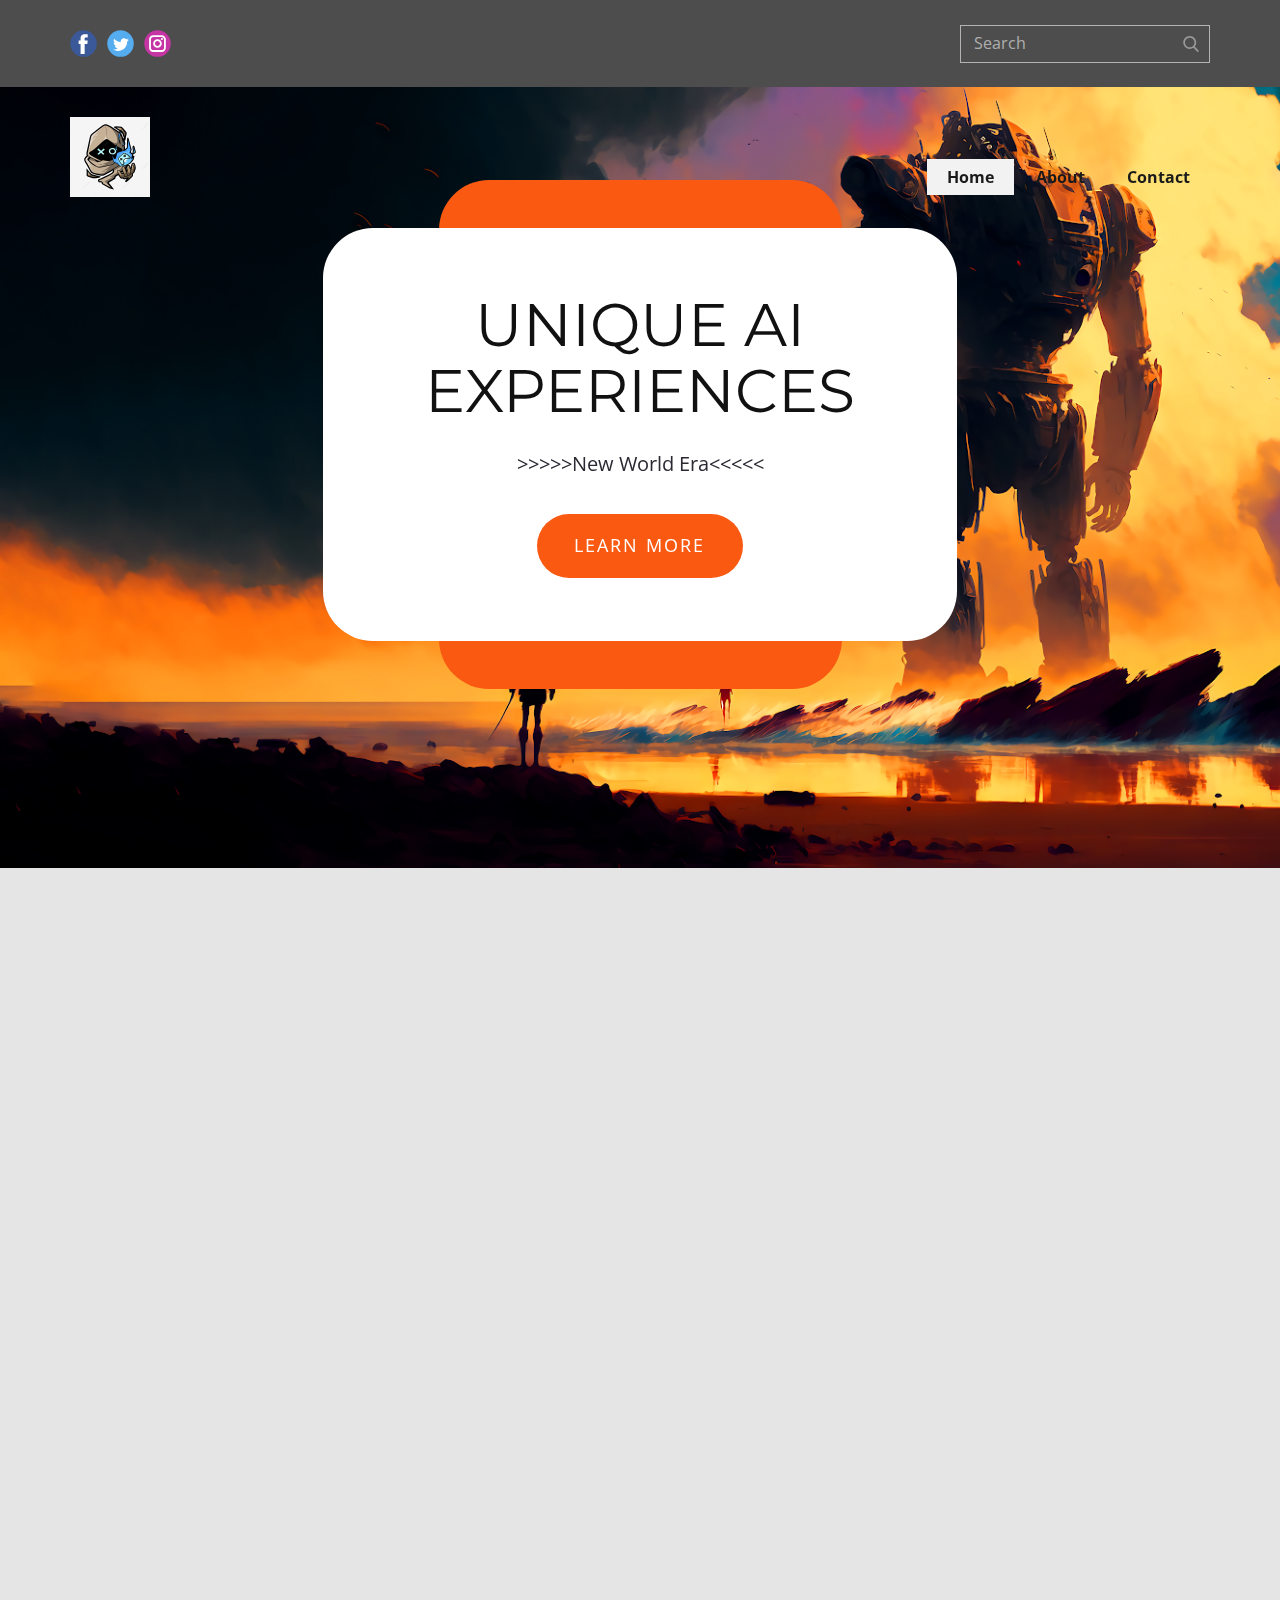
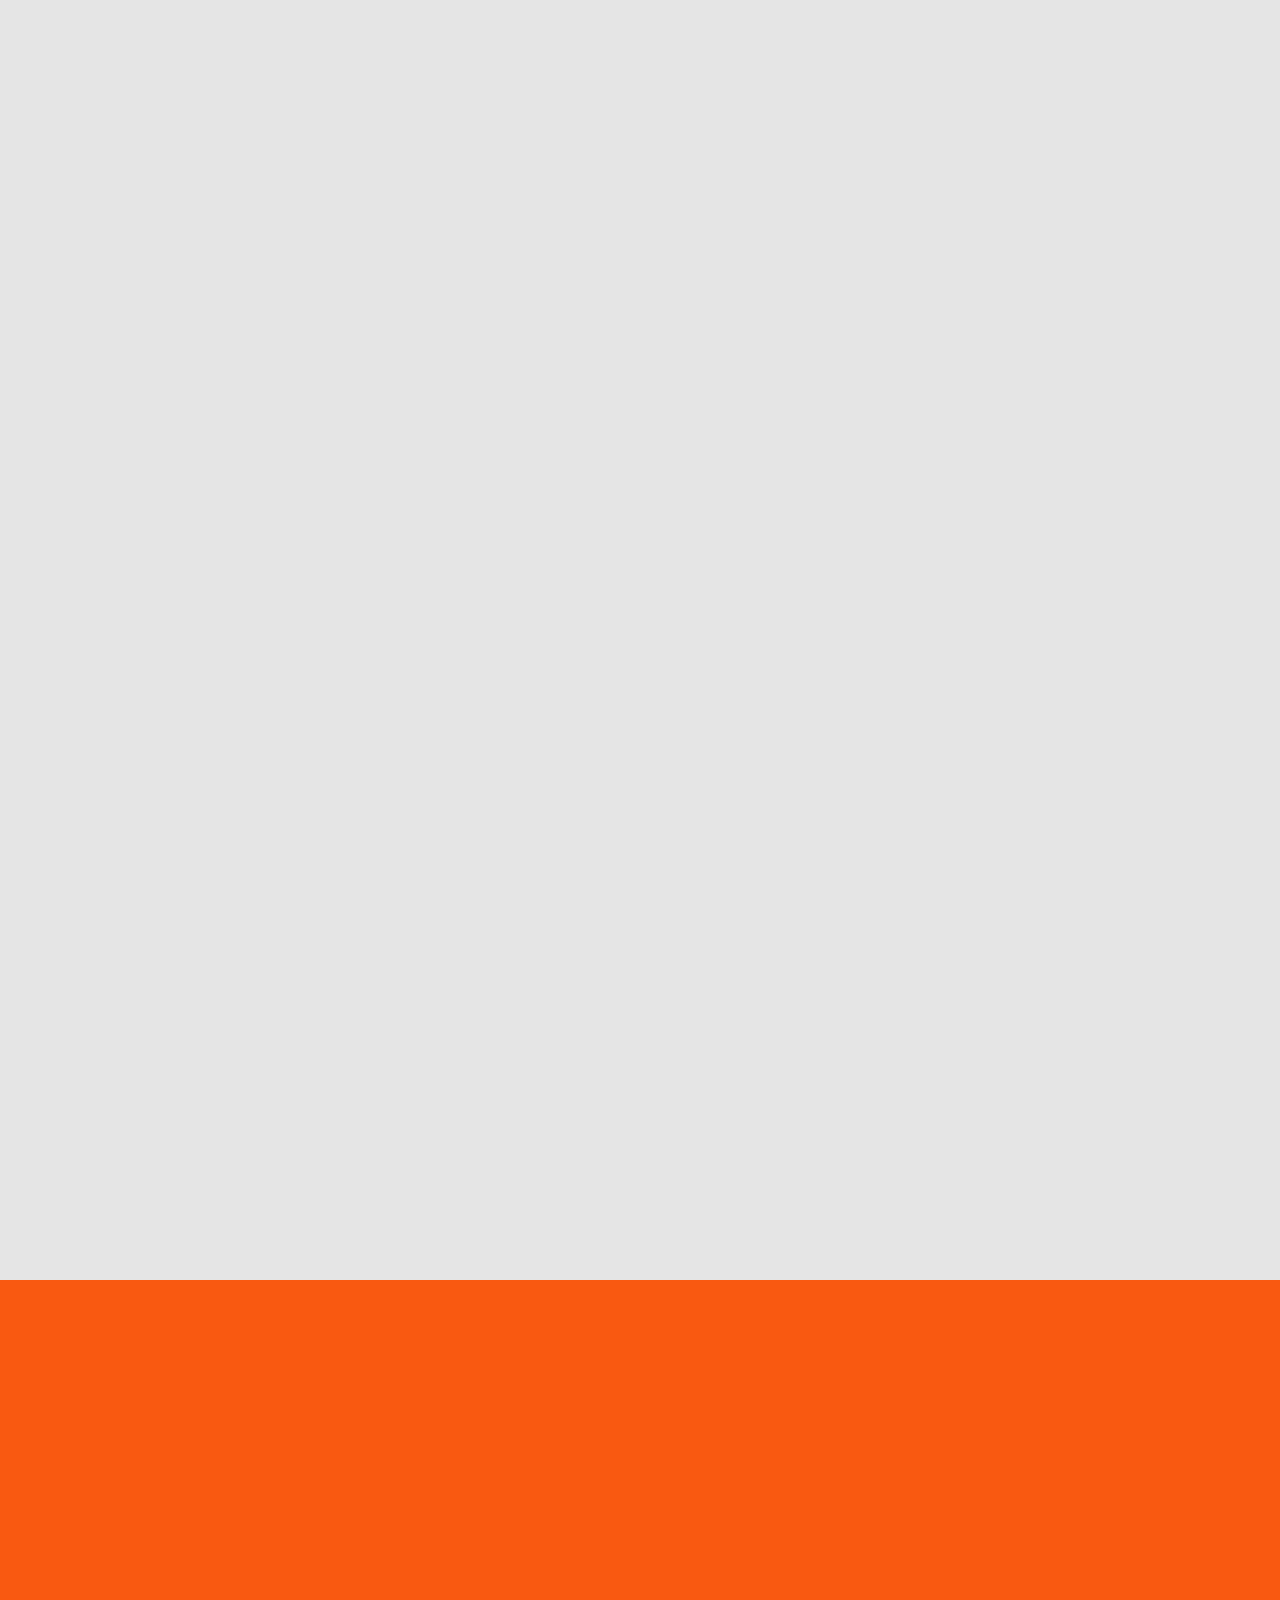
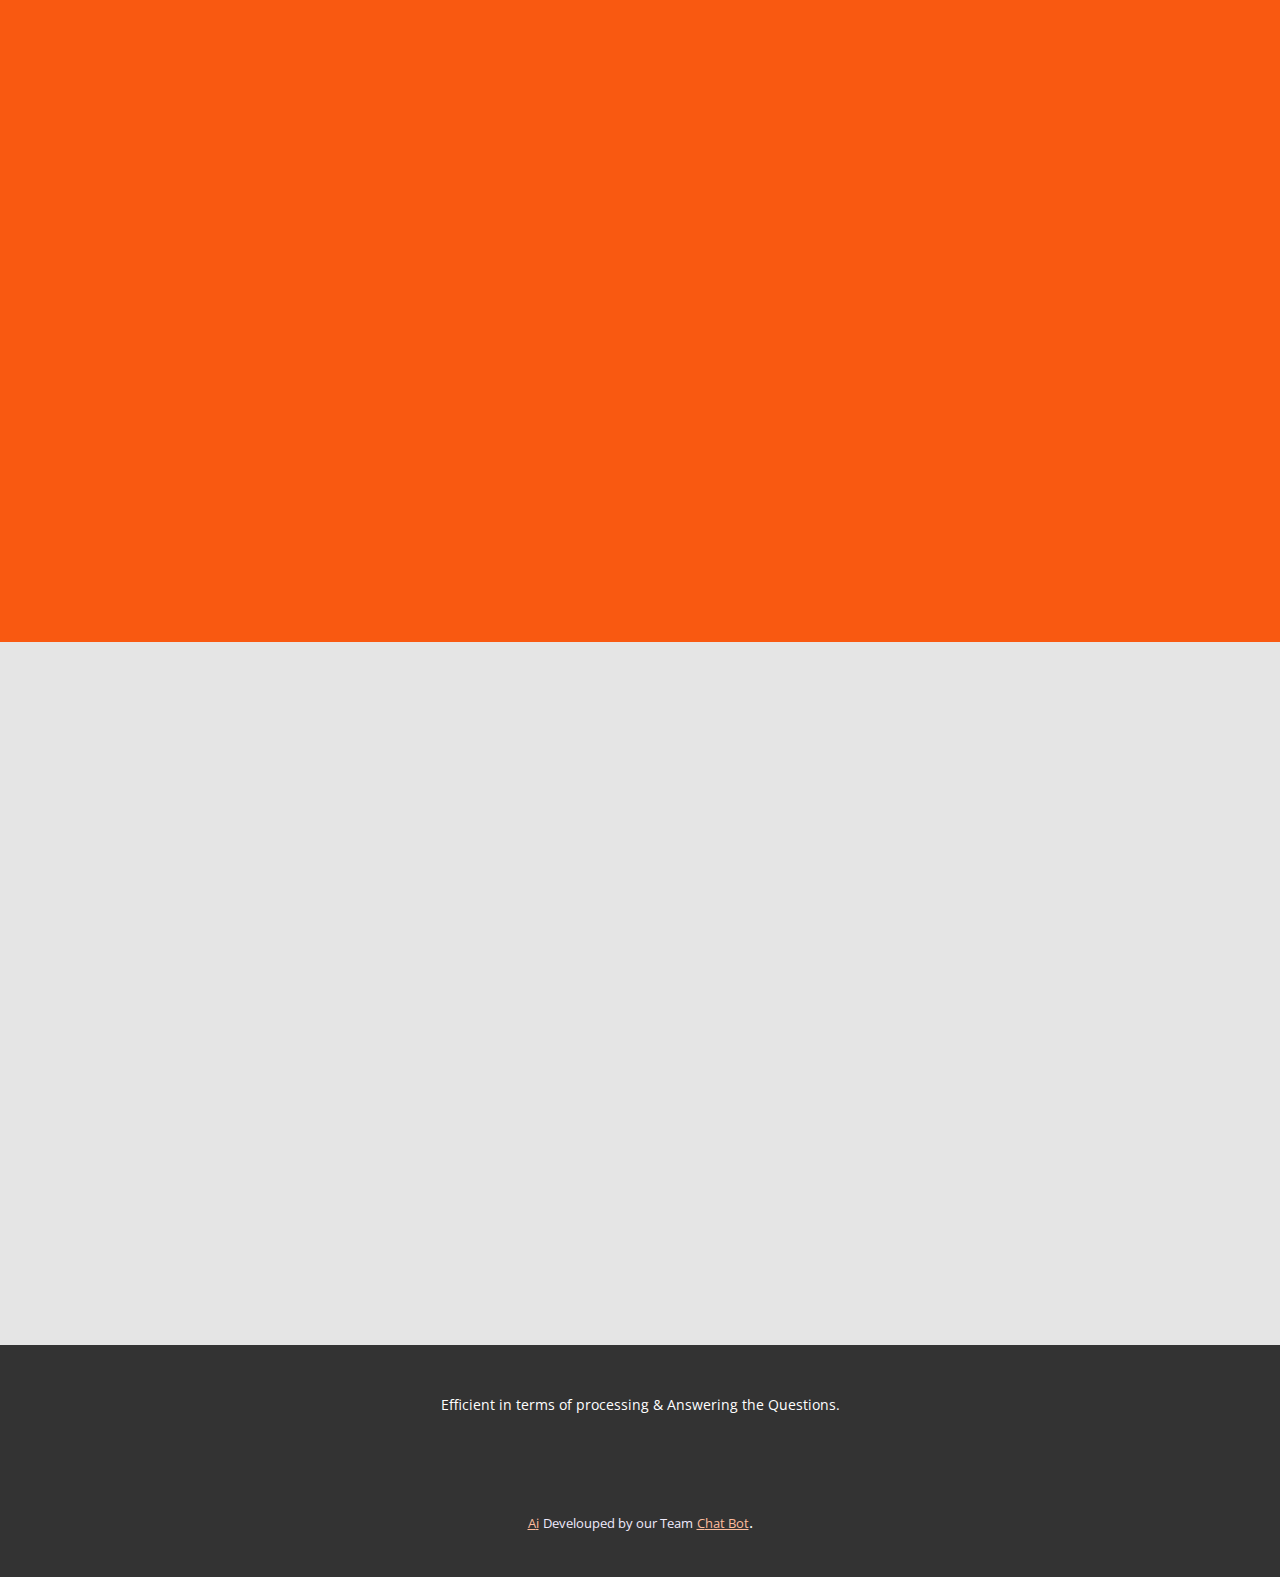
<file: index.html>
<!DOCTYPE html>
<html style="font-size: 16px;" lang="en"><head>
    <meta name="viewport" content="width=device-width, initial-scale=1.0">
    <meta charset="utf-8">
    <meta name="keywords" content="​Unique travel experiences, ​Provided Services, Unique travel experiences, Contact Us">
    <meta name="description" content="">
    <title>Home</title>
    <link rel="stylesheet" href="nicepage.css" media="screen">
<link rel="stylesheet" href="Home.css" media="screen">
    <script class="u-script" type="text/javascript" src="jquery.js" defer=""></script>
    <script class="u-script" type="text/javascript" src="nicepage.js" defer=""></script>
    <meta name="generator" content="Nicepage 5.15.1, nicepage.com">
    <meta name="referrer" content="origin">
    <link id="u-theme-google-font" rel="stylesheet" href="https://fonts.googleapis.com/css?family=Montserrat:100,100i,200,200i,300,300i,400,400i,500,500i,600,600i,700,700i,800,800i,900,900i|Open+Sans:300,300i,400,400i,500,500i,600,600i,700,700i,800,800i">
    
    
    
    
    
    
    <script type="application/ld+json">{
		"@context": "http://schema.org",
		"@type": "Organization",
		"name": "",
		"logo": "images/default-logo.png",
		"sameAs": [
				"https://facebook.com/name",
				"https://twitter.com/name",
				"https://www.instagram.com/name"
		]
}</script>
    <meta name="theme-color" content="#6c3aec">
    <meta name="twitter:site" content="@">
    <meta name="twitter:card" content="summary_large_image">
    <meta name="twitter:title" content="Home">
    <meta name="twitter:description" content="">
    <meta property="og:title" content="Home">
    <meta property="og:type" content="website">
  <meta data-intl-tel-input-cdn-path="intlTelInput/"></head>
  <body class="u-body u-overlap u-xl-mode" data-lang="en"><header class="u-align-left u-clearfix u-header u-section-row-container" id="sec-aa56" data-animation-name="" data-animation-duration="0" data-animation-delay="0" data-animation-direction=""><div class="u-section-rows">
        <div class="u-grey-70 u-section-row u-section-row-1" id="sec-46aa">
          <div class="u-clearfix u-sheet u-sheet-1">
            <div class="u-social-icons u-spacing-10 u-social-icons-1">
              <a class="u-social-url" title="facebook" target="_blank" href="https://facebook.com/name"><span class="u-icon u-social-facebook u-social-icon u-icon-1"><svg class="u-svg-link" preserveAspectRatio="xMidYMin slice" viewBox="0 0 112 112" style=""><use xmlns:xlink="http://www.w3.org/1999/xlink" xlink:href="#svg-6927"></use></svg><svg class="u-svg-content" viewBox="0 0 112 112" x="0" y="0" id="svg-6927"><circle fill="currentColor" cx="56.1" cy="56.1" r="55"></circle><path fill="#FFFFFF" d="M73.5,31.6h-9.1c-1.4,0-3.6,0.8-3.6,3.9v8.5h12.6L72,58.3H60.8v40.8H43.9V58.3h-8V43.9h8v-9.2
      c0-6.7,3.1-17,17-17h12.5v13.9H73.5z"></path></svg></span>
              </a>
              <a class="u-social-url" title="twitter" target="_blank" href="https://twitter.com/name"><span class="u-icon u-social-icon u-social-twitter u-icon-2"><svg class="u-svg-link" preserveAspectRatio="xMidYMin slice" viewBox="0 0 112 112" style=""><use xmlns:xlink="http://www.w3.org/1999/xlink" xlink:href="#svg-8e30"></use></svg><svg class="u-svg-content" viewBox="0 0 112 112" x="0" y="0" id="svg-8e30"><circle fill="currentColor" class="st0" cx="56.1" cy="56.1" r="55"></circle><path fill="#FFFFFF" d="M83.8,47.3c0,0.6,0,1.2,0,1.7c0,17.7-13.5,38.2-38.2,38.2C38,87.2,31,85,25,81.2c1,0.1,2.1,0.2,3.2,0.2
      c6.3,0,12.1-2.1,16.7-5.7c-5.9-0.1-10.8-4-12.5-9.3c0.8,0.2,1.7,0.2,2.5,0.2c1.2,0,2.4-0.2,3.5-0.5c-6.1-1.2-10.8-6.7-10.8-13.1
      c0-0.1,0-0.1,0-0.2c1.8,1,3.9,1.6,6.1,1.7c-3.6-2.4-6-6.5-6-11.2c0-2.5,0.7-4.8,1.8-6.7c6.6,8.1,16.5,13.5,27.6,14
      c-0.2-1-0.3-2-0.3-3.1c0-7.4,6-13.4,13.4-13.4c3.9,0,7.3,1.6,9.8,4.2c3.1-0.6,5.9-1.7,8.5-3.3c-1,3.1-3.1,5.8-5.9,7.4
      c2.7-0.3,5.3-1,7.7-2.1C88.7,43,86.4,45.4,83.8,47.3z"></path></svg></span>
              </a>
              <a class="u-social-url" title="instagram" target="_blank" href="https://www.instagram.com/name"><span class="u-icon u-social-icon u-social-instagram u-icon-3"><svg class="u-svg-link" preserveAspectRatio="xMidYMin slice" viewBox="0 0 112 112" style=""><use xmlns:xlink="http://www.w3.org/1999/xlink" xlink:href="#svg-b4aa"></use></svg><svg class="u-svg-content" viewBox="0 0 112 112" x="0" y="0" id="svg-b4aa"><circle fill="currentColor" cx="56.1" cy="56.1" r="55"></circle><path fill="#FFFFFF" d="M55.9,38.2c-9.9,0-17.9,8-17.9,17.9C38,66,46,74,55.9,74c9.9,0,17.9-8,17.9-17.9C73.8,46.2,65.8,38.2,55.9,38.2
      z M55.9,66.4c-5.7,0-10.3-4.6-10.3-10.3c-0.1-5.7,4.6-10.3,10.3-10.3c5.7,0,10.3,4.6,10.3,10.3C66.2,61.8,61.6,66.4,55.9,66.4z"></path><path fill="#FFFFFF" d="M74.3,33.5c-2.3,0-4.2,1.9-4.2,4.2s1.9,4.2,4.2,4.2s4.2-1.9,4.2-4.2S76.6,33.5,74.3,33.5z"></path><path fill="#FFFFFF" d="M73.1,21.3H38.6c-9.7,0-17.5,7.9-17.5,17.5v34.5c0,9.7,7.9,17.6,17.5,17.6h34.5c9.7,0,17.5-7.9,17.5-17.5V38.8
      C90.6,29.1,82.7,21.3,73.1,21.3z M83,73.3c0,5.5-4.5,9.9-9.9,9.9H38.6c-5.5,0-9.9-4.5-9.9-9.9V38.8c0-5.5,4.5-9.9,9.9-9.9h34.5
      c5.5,0,9.9,4.5,9.9,9.9V73.3z"></path></svg></span>
              </a>
            </div>
            <form action="#" method="get" class="u-border-1 u-border-grey-30 u-expanded-width-xs u-search u-search-right u-search-1">
              <button class="u-search-button" type="submit">
                <span class="u-search-icon u-spacing-10 u-text-grey-40">
                  <svg class="u-svg-link" preserveAspectRatio="xMidYMin slice" viewBox="0 0 56.966 56.966" style=""><use xmlns:xlink="http://www.w3.org/1999/xlink" xlink:href="#svg-9dab"></use></svg>
                  <svg xmlns="http://www.w3.org/2000/svg" xmlns:xlink="http://www.w3.org/1999/xlink" version="1.1" id="svg-9dab" x="0px" y="0px" viewBox="0 0 56.966 56.966" style="enable-background:new 0 0 56.966 56.966;" xml:space="preserve" class="u-svg-content"><path d="M55.146,51.887L41.588,37.786c3.486-4.144,5.396-9.358,5.396-14.786c0-12.682-10.318-23-23-23s-23,10.318-23,23  s10.318,23,23,23c4.761,0,9.298-1.436,13.177-4.162l13.661,14.208c0.571,0.593,1.339,0.92,2.162,0.92  c0.779,0,1.518-0.297,2.079-0.837C56.255,54.982,56.293,53.08,55.146,51.887z M23.984,6c9.374,0,17,7.626,17,17s-7.626,17-17,17  s-17-7.626-17-17S14.61,6,23.984,6z"></path><g></g><g></g><g></g><g></g><g></g><g></g><g></g><g></g><g></g><g></g><g></g><g></g><g></g><g></g><g></g></svg>
                </span>
              </button>
              <input class="u-search-input" type="search" name="search" value="" placeholder="Search">
            </form>
          </div>
          
          
          
          
          
        </div>
        <div class="u-section-row" id="sec-37e8">
          <div class="u-clearfix u-sheet u-valign-middle u-sheet-2">
            <a href="https://chat.openai.com/" class="u-image u-logo u-image-1" data-image-width="80" data-image-height="40">
              <img src="robo.jpg" class="u-logo-image u-logo-image-1" data-image-width="80">
            </a>
            <nav data-position="" class="u-menu u-menu-hamburger u-offcanvas u-menu-1">
              <div class="menu-collapse" style="font-size: 1rem; letter-spacing: 0px; font-weight: 700;">
                <a class="u-button-style u-custom-active-border-color u-custom-border u-custom-border-color u-custom-borders u-custom-hover-border-color u-custom-left-right-menu-spacing u-custom-padding-bottom u-custom-text-active-color u-custom-text-color u-custom-text-hover-color u-custom-top-bottom-menu-spacing u-nav-link" href="#" style="padding: 2px 0px; font-size: calc(1em + 4px);">
                  <svg class="u-svg-link" viewBox="0 0 24 24"><use xmlns:xlink="http://www.w3.org/1999/xlink" xlink:href="#menu-hamburger"></use></svg>
                  <svg class="u-svg-content" version="1.1" id="menu-hamburger" viewBox="0 0 16 16" x="0px" y="0px" xmlns:xlink="http://www.w3.org/1999/xlink" xmlns="http://www.w3.org/2000/svg"><g><rect y="1" width="16" height="2"></rect><rect y="7" width="16" height="2"></rect><rect y="13" width="16" height="2"></rect>
</g></svg>
                </a>
              </div>
              <div class="u-custom-menu u-nav-container">
                <ul class="u-nav u-spacing-2 u-unstyled u-nav-1"><li class="u-nav-item"><a class="u-active-grey-5 u-border-active-grey-30 u-border-hover-grey-30 u-border-no-bottom u-border-no-left u-border-no-top u-button-style u-hover-grey-10 u-nav-link u-text-active-grey-90 u-text-grey-90 u-text-hover-grey-90" href="Home.html" style="padding: 10px 20px;">Home</a>
</li><li class="u-nav-item"><a class="u-active-grey-5 u-border-active-grey-30 u-border-hover-grey-30 u-border-no-bottom u-border-no-left u-border-no-top u-button-style u-hover-grey-10 u-nav-link u-text-active-grey-90 u-text-grey-90 u-text-hover-grey-90" href="About.html" style="padding: 10px 20px;">About</a>
</li><li class="u-nav-item"><a class="u-active-grey-5 u-border-active-grey-30 u-border-hover-grey-30 u-border-no-bottom u-border-no-left u-border-no-top u-button-style u-hover-grey-10 u-nav-link u-text-active-grey-90 u-text-grey-90 u-text-hover-grey-90" href="Contact.html" style="padding: 10px 20px;">Contact</a>
</li></ul>
              </div>
              <div class="u-custom-menu u-nav-container-collapse">
                <div class="u-black u-container-style u-inner-container-layout u-opacity u-opacity-95 u-sidenav">
                  <div class="u-inner-container-layout u-sidenav-overflow">
                    <div class="u-menu-close"></div>
                    <ul class="u-align-center u-nav u-popupmenu-items u-unstyled u-nav-2"><li class="u-nav-item"><a class="u-button-style u-nav-link" href="Home.html">Home</a>
</li><li class="u-nav-item"><a class="u-button-style u-nav-link" href="About.html">About</a>
</li><li class="u-nav-item"><a class="u-button-style u-nav-link" href="Contact.html">Contact</a>
</li></ul>
                  </div>
                </div>
                <div class="u-black u-menu-overlay u-opacity u-opacity-70"></div>
              </div>
            </nav>
          </div>
          
          
          
          
          
        </div>
      </div></header>
    <section class="u-clearfix u-container-align-center u-image u-section-1" id="carousel_6d51" data-image-width="1980" data-image-height="1234">
      <div class="u-clearfix u-sheet u-valign-middle u-sheet-1">
        <div class="u-palette-2-base u-radius-50 u-shape u-shape-round u-shape-1" data-animation-name="customAnimationIn" data-animation-duration="1500" data-animation-delay="500"></div>
        <div class="u-align-center u-container-align-center u-container-style u-expanded-width-sm u-expanded-width-xs u-group u-radius-50 u-shape-round u-white u-group-1" data-animation-name="customAnimationIn" data-animation-duration="1500">
          <div class="u-container-layout u-valign-middle u-container-layout-1">
            <h1 class="u-align-center u-text u-text-1" data-animation-name="customAnimationIn" data-animation-duration="1500" data-animation-delay="750"> Unique AI Experiences</h1>
            <p class="u-align-center u-text u-text-default u-text-2" data-animation-name="customAnimationIn" data-animation-duration="1500" data-animation-delay="500">>>>>>New World Era<<<<<
            </p>
            <a href="https://github.com/BlockNotes-4515" class="u-active-palette-2-light-1 u-border-none u-btn u-btn-round u-button-style u-hover-palette-2-light-1 u-palette-2-base u-radius-50 u-text-active-white u-text-body-alt-color u-text-hover-white u-btn-2" data-animation-name="customAnimationIn" data-animation-duration="1500" data-animation-delay="750">learn more</a>
          </div>
        </div>
      </div>
    </section>
    <section class="u-align-center u-clearfix u-container-align-center u-grey-10 u-section-2" id="sec-22cd">
      <div class="u-clearfix u-sheet u-valign-middle u-sheet-1">
        <h5 class="u-align-center u-text u-text-default u-text-1" data-animation-name="customAnimationIn" data-animation-duration="1500">Unique AI Providing</h5>
        <h2 class="u-align-center u-text u-text-default u-text-2" data-animation-name="customAnimationIn" data-animation-duration="1500"> Daily Life-Convo Services</h2>
        <div class="u-expanded-width u-list u-list-1">
          <div class="u-repeater u-repeater-1">
            <div class="u-container-style u-image u-image-round u-list-item u-radius-25 u-repeater-item u-shading u-image-1" data-image-width="800" data-image-height="1076" data-animation-name="customAnimationIn" data-animation-duration="1500" data-animation-delay="500">
              <div class="u-container-layout u-similar-container u-valign-bottom u-container-layout-1">
                <div class="u-border-3 u-border-white u-line u-line-horizontal u-opacity u-opacity-45 u-line-1" data-animation-name="customAnimationIn" data-animation-duration="1500" data-animation-delay="500"></div>
                <h3 class="u-text u-text-default u-text-3" data-animation-name="customAnimationIn" data-animation-duration="1750" data-animation-delay="500"><font color="white"><b>It can open Apps.</b></font></h3>
                <p class="u-text u-text-default u-text-4"><font color="white"><b>Command on different Mobile Applications to Open by User easily.</b></font></p>
              </div>
            </div>
            <div class="u-container-style u-image u-image-round u-list-item u-radius-25 u-repeater-item u-shading u-image-2" data-image-width="740" data-image-height="1076" data-animation-name="customAnimationIn" data-animation-duration="1500" data-animation-delay="500">
              <div class="u-container-layout u-similar-container u-valign-bottom u-container-layout-2">
                <div class="u-border-3 u-border-white u-line u-line-horizontal u-opacity u-opacity-45 u-line-2" data-animation-name="customAnimationIn" data-animation-duration="1500" data-animation-delay="500"></div>
                <h3 class="u-text u-text-default u-text-5" data-animation-name="customAnimationIn" data-animation-duration="1750" data-animation-delay="500"><font color="black"><b>Control on Windows Volume.</b></font></h3>
                <p class="u-text u-text-default u-text-6"><font color="black"><b>Chat-bot can easily handle and control the volume according to user's convinience.</b></font></p>
              </div>
            </div>
            <div class="u-container-style u-image u-image-round u-list-item u-radius-25 u-repeater-item u-shading u-image-3" data-image-width="740" data-image-height="1076" data-animation-name="customAnimationIn" data-animation-duration="1500" data-animation-delay="500">
              <div class="u-container-layout u-similar-container u-valign-bottom u-container-layout-3">
                <div class="u-border-3 u-border-white u-line u-line-horizontal u-opacity u-opacity-45 u-line-3" data-animation-name="customAnimationIn" data-animation-duration="1500" data-animation-delay="500"></div>
                <h3 class="u-text u-text-default u-text-7" data-animation-name="customAnimationIn" data-animation-duration="1750" data-animation-delay="500"><font color="white"><b>Live Weather Reporting.</b></font></h3>
                <p class="u-text u-text-default u-text-8"><font color="white"><b>It reports current Weather Condition, based on location.</b></font></p>
              </div>
            </div>
            <div class="u-container-style u-image u-image-round u-list-item u-radius-25 u-repeater-item u-shading u-image-4" data-image-width="740" data-image-height="1076" data-animation-name="customAnimationIn" data-animation-duration="1500" data-animation-delay="750">
              <div class="u-container-layout u-similar-container u-valign-bottom u-container-layout-4">
                <div class="u-border-3 u-border-white u-line u-line-horizontal u-opacity u-opacity-45 u-line-4" data-animation-name="customAnimationIn" data-animation-duration="1500" data-animation-delay="500"></div>
                <h3 class="u-text u-text-default u-text-9" data-animation-name="customAnimationIn" data-animation-duration="1750" data-animation-delay="500"><font color="yellow"><b>Fun & Jokes.</b></font></h3>
                <p class="u-text u-text-default u-text-10"><font color="blue"><b>If you get bored, it also generate jokes.</b></font></p>
              </div>
            </div>
            <div class="u-container-style u-image u-image-round u-list-item u-radius-25 u-repeater-item u-shading u-image-5" data-image-width="1380" data-image-height="920" data-animation-name="customAnimationIn" data-animation-duration="1500" data-animation-delay="750">
              <div class="u-container-layout u-similar-container u-valign-bottom u-container-layout-5">
                <div class="u-border-3 u-border-white u-line u-line-horizontal u-opacity u-opacity-45 u-line-5" data-animation-name="customAnimationIn" data-animation-duration="1500" data-animation-delay="500"></div>
                <h3 class="u-text u-text-default u-text-11" data-animation-name="customAnimationIn" data-animation-duration="1750" data-animation-delay="500"><font color="pink"><b>Continous Conversation : )</b></font></h3>
                <p class="u-text u-text-default u-text-12"><font color="red"><b>It an talk continousely not let them feel alone.</b></font></p>
              </div>
            </div>
            <div class="u-container-style u-image u-image-round u-list-item u-radius-25 u-repeater-item u-shading u-image-6" data-image-width="740" data-image-height="1076" data-animation-name="customAnimationIn" data-animation-duration="1500" data-animation-delay="750">
              <div class="u-container-layout u-similar-container u-valign-bottom u-container-layout-6">
                <div class="u-border-3 u-border-white u-line u-line-horizontal u-opacity u-opacity-45 u-line-6" data-animation-name="customAnimationIn" data-animation-duration="1500" data-animation-delay="500"></div>
                <h3 class="u-text u-text-default u-text-13" data-animation-name="customAnimationIn" data-animation-duration="1750" data-animation-delay="500"><font color="black"><b>Different Bots for Different tasks.</b></font></h3>
                <p class="u-text u-text-default u-text-14"><font color="green"><b>It, performs diffeent operations at one time.</b></font></p>
              </div>
            </div>
          </div>
        </div>
        <p class="u-align-center u-text u-text-default u-text-15" data-animation-name="customAnimationIn" data-animation-duration="1500" data-animation-delay="750">For More Info.<a href="https://github.com/BlockNotes-4515" class="u-active-none u-border-1 u-border-active-grey-75 u-border-black u-border-hover-grey-75 u-border-no-left u-border-no-right u-border-no-top u-btn u-button-link u-button-style u-hover-none u-none u-text-body-color u-btn-1" target="_blank"><mark>Happy_Hacker/</mark></a>
        </p>
      </div>
    </section>
    <section class="u-align-center u-clearfix u-palette-2-base u-section-3" src="" id="sec-c968">
      <div class="u-expanded-width u-grey-10 u-shape u-shape-rectangle u-shape-1"></div>
      <h2 class="u-text u-text-body-color u-text-default-lg u-text-default-xl u-text-1" data-animation-name="customAnimationIn" data-animation-duration="1500">Unique AI Features.</h2>
      <p class="u-text u-text-body-color u-text-2" data-animation-name="customAnimationIn" data-animation-duration="1500" data-animation-delay="250">Let's Do, explore and create.</p>
      <div class="u-list u-list-1">
        <div class="u-repeater u-repeater-1">
          <div class="u-align-center u-container-align-center u-container-style u-list-item u-radius-50 u-repeater-item u-shape-round u-white u-list-item-1" data-animation-name="customAnimationIn" data-animation-duration="1500" data-animation-delay="500">
            <div class="u-container-layout u-similar-container u-valign-top u-container-layout-1">
              <img alt="" class="u-expanded-width u-image u-image-round u-radius-30 u-image-1" src="app.jpg" data-image-width="1380" data-image-height="920">
              <h5 class="u-align-center u-text u-text-black u-text-default u-text-3">Command in opening the Apps.</h5>
              <p class="u-align-center u-text u-text-grey-50 u-text-4">When the user asks the chatbot to open an app, the launcher would be launched in a small window and the app would be opened. The launcher window could then be minimized or closed.</p>
              <a href="https://github.com/BlockNotes-4515" class="u-active-none u-align-center u-border-1 u-border-active-grey-60 u-border-hover-grey-60 u-border-no-left u-border-no-right u-border-no-top u-border-palette-2-base u-btn u-button-style u-hover-none u-none u-text-body-color u-btn-1">more</a>
            </div>
          </div>
          <div class="u-align-center u-container-align-center u-container-style u-list-item u-radius-50 u-repeater-item u-shape-round u-video-cover u-white u-list-item-2" data-animation-direction="Up" data-animation-name="customAnimationIn" data-animation-duration="1500" data-animation-delay="500">
            <div class="u-container-layout u-similar-container u-valign-top u-container-layout-2">
              <img alt="" class="u-expanded-width u-image u-image-round u-radius-30 u-image-2" src="volume.jpg" data-image-width="1380" data-image-height="901">
              <h5 class="u-align-center u-text u-text-default u-text-5">Windows Volume Control.</h5>
              <p class="u-align-center u-text u-text-grey-50 u-text-6">This feature would allow users to control the volume of their Windows devices with a single line of text to the chatbot. For example, the user could say "Volume up" to increase the volume, "Volume down" to decrease the volume, or "Volume mute" to mute the volume..</p>
              <a href="https://github.com/BlockNotes-4515" class="u-active-none u-align-center u-border-1 u-border-active-grey-60 u-border-hover-grey-60 u-border-no-left u-border-no-right u-border-no-top u-border-palette-2-base u-btn u-button-style u-hover-none u-none u-text-body-color u-btn-2">more</a>
            </div>
          </div>
          <div class="u-align-center u-container-align-center u-container-style u-list-item u-radius-50 u-repeater-item u-shape-round u-video-cover u-white u-list-item-3" data-animation-direction="Up" data-animation-name="customAnimationIn" data-animation-duration="1500" data-animation-delay="500">
            <div class="u-container-layout u-similar-container u-valign-top u-container-layout-3">
              <img alt="" class="u-expanded-width u-image u-image-round u-radius-30 u-image-3" src="weather.jpg" data-image-width="1380" data-image-height="920">
              <h5 class="u-align-center u-text u-text-black u-text-default u-text-7">Weather Reporting.</h5>
              <p class="u-align-center u-text u-text-grey-50 u-text-8">This feature would allow users to get a live weather report for their current location with a single line of text to the chatbot. The chatbot would then provide a summary of the current weather conditions, including the temperature, humidity, wind speed, and precipitation probability.</p>
              <a href="https://github.com/BlockNotes-4515" class="u-active-none u-align-center u-border-1 u-border-active-grey-60 u-border-hover-grey-60 u-border-no-left u-border-no-right u-border-no-top u-border-palette-2-base u-btn u-button-style u-hover-none u-none u-text-body-color u-btn-3">more</a>
            </div>
          </div>
          <div class="u-align-center u-container-align-center u-container-style u-list-item u-radius-50 u-repeater-item u-shape-round u-video-cover u-white u-list-item-4" data-animation-direction="Up" data-animation-name="customAnimationIn" data-animation-duration="1500" data-animation-delay="750">
            <div class="u-container-layout u-similar-container u-valign-top u-container-layout-4">
              <img alt="" class="u-expanded-width u-image u-image-round u-radius-30 u-image-4" data-image-width="1380" data-image-height="987" src="stock.jpg">
              <h5 class="u-align-center u-text u-text-black u-text-default u-text-9">Live Stock Prices.</h5>
              <p class="u-align-center u-text u-text-grey-50 u-text-10">
                Chatbot feature:
                
                "What's the price of [stock symbol]?"
                This feature would allow users to get the live price of a stock with a single line of text to the chatbot. For example, the user could say "What's the price of AAPL?" to get the live price of Apple stock.</p>
              <a href="https://github.com/BlockNotes-4515" class="u-active-none u-align-center u-border-1 u-border-active-grey-60 u-border-hover-grey-60 u-border-no-left u-border-no-right u-border-no-top u-border-palette-2-base u-btn u-button-style u-hover-none u-none u-text-body-color u-btn-4">more</a>
            </div>
          </div>
          <div class="u-align-center u-container-align-center u-container-style u-list-item u-radius-50 u-repeater-item u-shape-round u-video-cover u-white u-list-item-5" data-animation-direction="Up" data-animation-name="customAnimationIn" data-animation-duration="1500" data-animation-delay="750">
            <div class="u-container-layout u-similar-container u-valign-top u-container-layout-5">
              <img alt="" class="u-expanded-width u-image u-image-round u-radius-30 u-image-5" data-image-width="1380" data-image-height="920" src="joke.png">
              <h5 class="u-align-center u-text u-text-black u-text-default u-text-11">Can joke : )</h5>
              <p class="u-align-center u-text u-text-grey-50 u-text-12">This feature would be useful for users who want to be able to get a quick and easy laugh without having to search for jokes online. It would also be useful for users who want to be able to generate new and original jokes.</p>
              <a href="https://github.com/BlockNotes-4515" class="u-active-none u-align-center u-border-1 u-border-active-grey-60 u-border-hover-grey-60 u-border-no-left u-border-no-right u-border-no-top u-border-palette-2-base u-btn u-button-style u-hover-none u-none u-text-body-color u-btn-5">more</a>
            </div>
          </div>
          <div class="u-align-center u-container-align-center u-container-style u-list-item u-radius-50 u-repeater-item u-shape-round u-video-cover u-white u-list-item-6" data-animation-direction="Up" data-animation-name="customAnimationIn" data-animation-duration="1500" data-animation-delay="750">
            <div class="u-container-layout u-similar-container u-valign-top u-container-layout-6">
              <img alt="" class="u-expanded-width u-image u-image-round u-radius-30 u-image-6" data-image-width="1380" data-image-height="920" src="talk.jpeg">
              <h5 class="u-align-center u-text u-text-black u-text-default u-text-13">Daily Life Convo.</h5>
              <p class="u-align-center u-text u-text-grey-50 u-text-14">Like: Conversational, Personal Assistant, Socialization, Entertainment & so on.</p>
              <a href="https://github.com/BlockNotes-4515" class="u-active-none u-align-center u-border-1 u-border-active-grey-60 u-border-hover-grey-60 u-border-no-left u-border-no-right u-border-no-top u-border-palette-2-base u-btn u-button-style u-hover-none u-none u-text-body-color u-btn-6">more</a>
            </div>
          </div>
        </div>
      </div>
      <p class="u-text u-text-body-alt-color u-text-default u-text-15" data-animation-name="customAnimationIn" data-animation-duration="1500" data-animation-delay="750">About<a href="About.html" class="u-active-none u-border-1 u-border-active-palette-2-light-2 u-border-hover-palette-2-light-2 u-border-no-left u-border-no-right u-border-no-top u-border-white u-btn u-button-link u-button-style u-hover-none u-none u-text-active-palette-2-light-2 u-text-body-alt-color u-text-hover-palette-2-light-2 u-btn-7" target="_blank">Chatbot</a>
      </p>
    </section>














    <section class="u-clearfix u-grey-10 u-section-4" id="carousel_1c56">
      <div class="u-expanded-width u-palette-2-base u-shape u-shape-rectangle u-shape-1" data-animation-name="flipIn" data-animation-duration="1500" data-animation-direction="X" data-animation-delay="0"></div>
      <div class="data-layout-selected u-clearfix u-gutter-26 u-layout-wrap u-layout-wrap-1">
        <div class="u-layout">
          <div class="u-layout-row">
            <div class="u-align-center u-container-style u-layout-cell u-radius-50 u-shape-round u-size-30 u-white u-layout-cell-1" data-animation-name="customAnimationIn" data-animation-duration="1500" data-animation-delay="500">
              <div class="u-container-layout u-valign-middle-lg u-valign-middle-md u-valign-middle-xl u-container-layout-1">
                <div class="u-list u-list-1">
                  <div class="u-repeater u-repeater-1">
                    <div class="u-container-style u-list-item u-repeater-item u-white u-list-item-1">
                      <div class="u-container-layout u-similar-container u-valign-middle-xl u-container-layout-2"><span class="u-icon u-icon-circle u-text-palette-2-base u-icon-1"><svg class="u-svg-link" preserveAspectRatio="xMidYMin slice" viewBox="0 0 405.333 405.333" style=""><use xmlns:xlink="http://www.w3.org/1999/xlink" xlink:href="#svg-9ccf"></use></svg><svg class="u-svg-content" viewBox="0 0 405.333 405.333" x="0px" y="0px" id="svg-9ccf" style="enable-background:new 0 0 405.333 405.333;"><g><g><path d="M373.333,266.88c-25.003,0-49.493-3.904-72.725-11.584c-11.328-3.904-24.171-0.896-31.637,6.699l-46.016,34.752    c-52.779-28.16-86.571-61.931-114.389-114.368l33.813-44.928c8.512-8.533,11.563-20.971,7.915-32.64    C142.592,81.472,138.667,56.96,138.667,32c0-17.643-14.357-32-32-32H32C14.357,0,0,14.357,0,32    c0,205.845,167.488,373.333,373.333,373.333c17.643,0,32-14.357,32-32V298.88C405.333,281.237,390.976,266.88,373.333,266.88z     M384,373.333c0,5.888-4.8,10.667-10.667,10.667c-194.091,0-352-157.909-352-352c0-5.888,4.8-10.667,10.667-10.667h74.667    c5.867,0,10.667,4.779,10.667,10.667c0,27.243,4.267,53.995,12.629,79.36c1.237,3.989,0.235,8.107-3.669,12.16l-38.827,51.413    c-2.453,3.264-2.837,7.637-0.981,11.264c31.637,62.144,70.059,100.587,132.651,132.651c3.605,1.877,8.021,1.493,11.285-0.981    l52.523-39.808c2.859-2.816,7.061-3.797,10.859-2.539c25.515,8.427,52.267,12.693,79.531,12.693    c5.867,0,10.667,4.779,10.667,10.667V373.333z"></path>
</g>
</g></svg></span>
                        <h5 class="u-text u-text-1">Contact! <mark>Any Enquiry?</mark></h5>
                        <p class="u-text u-text-grey-60 u-text-2"><pre>------> <b> +91-8529994515</b></pre></p>
                      </div>
                    </div>
                    <div class="u-container-style u-list-item u-repeater-item u-white u-list-item-2">
                      <div class="u-container-layout u-similar-container u-valign-middle-xl u-container-layout-3"><span class="u-icon u-icon-circle u-text-palette-2-base u-icon-2"><svg class="u-svg-link" preserveAspectRatio="xMidYMin slice" viewBox="0 0 512 512" style=""><use xmlns:xlink="http://www.w3.org/1999/xlink" xlink:href="#svg-ff8a"></use></svg><svg class="u-svg-content" viewBox="0 0 512 512" x="0px" y="0px" id="svg-ff8a" style="enable-background:new 0 0 512 512;"><g><g><path d="M256,0C156.748,0,76,80.748,76,180c0,33.534,9.289,66.26,26.869,94.652l142.885,230.257    c2.737,4.411,7.559,7.091,12.745,7.091c0.04,0,0.079,0,0.119,0c5.231-0.041,10.063-2.804,12.75-7.292L410.611,272.22    C427.221,244.428,436,212.539,436,180C436,80.748,355.252,0,256,0z M384.866,256.818L258.272,468.186l-129.905-209.34    C113.734,235.214,105.8,207.95,105.8,180c0-82.71,67.49-150.2,150.2-150.2S406.1,97.29,406.1,180    C406.1,207.121,398.689,233.688,384.866,256.818z"></path>
</g>
</g><g><g><path d="M256,90c-49.626,0-90,40.374-90,90c0,49.309,39.717,90,90,90c50.903,0,90-41.233,90-90C346,130.374,305.626,90,256,90z     M256,240.2c-33.257,0-60.2-27.033-60.2-60.2c0-33.084,27.116-60.2,60.2-60.2s60.1,27.116,60.1,60.2    C316.1,212.683,289.784,240.2,256,240.2z"></path>
</g>
</g></svg></span>
                        <h5 class="u-text u-text-3">IITM Janakpuri</mark></h5>
                        <p class="u-text u-text-grey-60 u-text-4">Describing The fetures of an Chat Bot AI.</p>
                      </div>
                    </div>
                    <div class="u-container-style u-list-item u-repeater-item u-white u-list-item-3">
                      <div class="u-container-layout u-similar-container u-valign-middle-xl u-container-layout-4"><span class="u-icon u-icon-circle u-text-palette-2-base u-icon-3"><svg class="u-svg-link" preserveAspectRatio="xMidYMin slice" viewBox="0 0 512.00042 512" style=""><use xmlns:xlink="http://www.w3.org/1999/xlink" xlink:href="#svg-279b"></use></svg><svg class="u-svg-content" viewBox="0 0 512.00042 512" id="svg-279b"><path d="m172.578125 310.394531v2.308594h67.191406c6.414063 0 12.054688 7.953125 12.054688 17.183594 0 9.234375-5.640625 17.695312-12.054688 17.695312h-91.300781c-7.183594 0-17.441406-4.871093-17.441406-12.308593v-24.878907c0-40.265625 80.789062-63.347656 80.789062-95.917969 0-8.207031-5.128906-18.210937-19.492187-18.210937-10.257813 0-19.234375 5.128906-19.234375 19.238281 0 7.4375-7.953125 14.617188-21.03125 14.617188-10.257813 0-17.953125-4.617188-17.953125-20.773438 0-31.289062 28.726562-49.242187 57.960937-49.242187 29.753906 0 59.757813 18.722656 59.757813 53.089843 0 55.652344-79.246094 73.863282-79.246094 97.199219zm216.199219-20.773437c0-9.230469-4.101563-18.464844-12.308594-18.464844h-11.027344v-17.953125c0-8.460937-10.003906-12.054687-20.007812-12.054687-10 0-20.003906 3.59375-20.003906 12.054687v17.953125h-22.054688l45.394531-91.046875c.769531-1.792969 1.28125-3.332031 1.28125-4.871094 0-9.234375-13.078125-15.132812-20.003906-15.132812-6.414063 0-12.824219 2.820312-16.671875 10.257812l-59.242188 116.183594c-1.539062 2.820313-2.054687 5.640625-2.054687 7.691406 0 8.976563 5.898437 13.851563 13.335937 13.851563h60.015626v27.183594c0 8.207031 10.003906 12.3125 20.003906 12.3125 10.003906 0 20.007812-4.105469 20.007812-12.3125v-27.183594h11.027344c6.15625 0 12.308594-9.234375 12.308594-18.46875zm-48.105469 167.53125c-17.921875 7.503906-36.804687 12.554687-56.128906 15.003906-10.957031 1.390625-18.710938 11.402344-17.320313 22.359375 1.386719 10.925781 11.367188 18.714844 22.355469 17.324219 22.90625-2.90625 45.292969-8.894532 66.546875-17.792969 10.1875-4.269531 14.988281-15.984375 10.71875-26.171875-4.265625-10.1875-15.980469-14.992188-26.171875-10.722656zm116.710937-72.226563c-8.769531-6.710937-21.324218-5.039062-28.039062 3.730469-11.757812 15.367188-25.519531 29.113281-40.898438 40.855469-8.78125 6.699219-10.464843 19.25-3.765624 28.03125 6.714843 8.792969 19.269531 10.453125 28.035156 3.761719 18.199218-13.894532 34.484375-30.15625 48.398437-48.339844 6.710938-8.773438 5.039063-21.324219-3.730469-28.039063zm37.125-117.773437c-10.949218-1.386719-20.964843 6.371094-22.351562 17.328125-2.445312 19.320312-7.484375 38.199219-14.980469 56.121093-4.261719 10.1875.542969 21.90625 10.730469 26.167969 10.148438 4.246094 21.890625-.496093 26.171875-10.730469 8.886719-21.253906 14.863281-43.636718 17.761719-66.535156 1.386718-10.957031-6.371094-20.964844-17.332032-22.351562zm-265.167968 205.003906c-107.941406-13.691406-189.339844-106.214844-189.339844-215.210938 0-119.894531 97.023438-216.945312 216.941406-216.945312 108.996094 0 201.511719 81.398438 215.207032 189.34375 1.390624 10.957031 11.414062 18.714844 22.355468 17.324219 10.957032-1.390625 18.714844-11.398438 17.324219-22.359375-16.101563-126.933594-124.492187-224.308594-254.886719-224.308594-142.003906 0-256.941406 114.921875-256.941406 256.945312 0 130.527344 97.496094 238.804688 224.304688 254.894532 10.929687 1.382812 20.964843-6.335938 22.359374-17.324219 1.390626-10.957031-6.367187-20.96875-17.324218-22.359375zm0 0"></path></svg></span>
                        <h5 class="u-text u-text-5">Available</h5>
                        <p class="u-text u-text-grey-60 u-text-6">Github<a href=https://github.com/BlockNotes-4515>Open AI</a></p>
                      </div>
                    </div>
                  </div>
                </div>
              </div>
            </div>
            <div class="u-align-center u-container-style u-layout-cell u-radius-50 u-shape-round u-size-30 u-white u-layout-cell-2" data-animation-name="customAnimationIn" data-animation-duration="1500" data-animation-delay="500">
              <div class="u-container-layout u-valign-middle u-container-layout-5">
                <div class="u-align-left u-form u-form-1">
                  <form action="https://forms.nicepagesrv.com/v2/form/process" class="u-clearfix u-form-spacing-28 u-form-vertical u-inner-form" style="padding: 10px" source="email" name="form">
                    <h2 class="u-align-center u-form-group u-form-text u-text u-text-7"> Contact Us</h2>
                    <div class="u-form-group u-form-name">
                      <label for="name-5a14" class="u-form-control-hidden u-label">Name</label>
                      <input type="text" placeholder="Enter your Name" id="name-5a14" name="name" class="u-border-2 u-border-black u-border-no-left u-border-no-right u-border-no-top u-input u-input-rectangle" required="" wfd-id="id939">
                    </div>
                    <div class="u-form-email u-form-group">
                      <label for="email-5a14" class="u-form-control-hidden u-label">Email</label>
                      <input type="email" placeholder="Enter a valid email address" id="email-5a14" name="email" class="u-border-2 u-border-black u-border-no-left u-border-no-right u-border-no-top u-input u-input-rectangle" required="" wfd-id="id940">
                    </div>
                    <div class="u-form-group u-form-message">
                      <label for="message-5a14" class="u-form-control-hidden u-label">Message</label>
                      <textarea placeholder="" rows="4" cols="50" id="message-5a14" name="message" class="u-border-2 u-border-black u-border-no-left u-border-no-right u-border-no-top u-input u-input-rectangle" required=""></textarea>
                    </div>
                    <div class="u-align-left u-form-group u-form-submit">
                      <a href="#" class="u-active-palette-2-light-1 u-border-none u-btn u-btn-round u-btn-submit u-button-style u-hover-palette-2-light-1 u-palette-2-base u-radius-50 u-btn-1">Submit</a>
                      <input type="submit" value="submit" class="u-form-control-hidden" wfd-id="id941">
                    </div>
                    <div class="u-form-send-message u-form-send-success"> Thank you! Your message has been sent. </div>
                    <div class="u-form-send-error u-form-send-message"> Unable to send your message. Please fix errors then try again. </div>
                    <input type="hidden" value="" name="recaptchaResponse" wfd-id="id942">
                    <input type="hidden" name="formServices" value="344e9cca-6ede-1463-8ba1-21ba00bbe268">
                  </form>
                </div>
              </div>
            </div>
          </div>
        </div>
      </div>
    </section>
    
    





    
    
    <footer class="u-align-center u-clearfix u-footer u-grey-80 u-footer" id="sec-bc7d"><div class="u-clearfix u-sheet u-sheet-1">
        <p class="u-small-text u-text u-text-variant u-text-1">Efficient in terms of processing & Answering the Questions.</p>
      </div></footer>
    <section class="u-backlink u-clearfix u-grey-80">
      <a class="u-link" href="www.google.com" target="_blank">
        <span>Ai</span>
      </a>
      <p class="u-text">
        <span>Develouped by our Team</span>
      </p>
      <a class="u-link" href="" target="_blank">
        <span>Chat Bot</span>
      </a>. 
    </section>
  
</body></html>
</file>
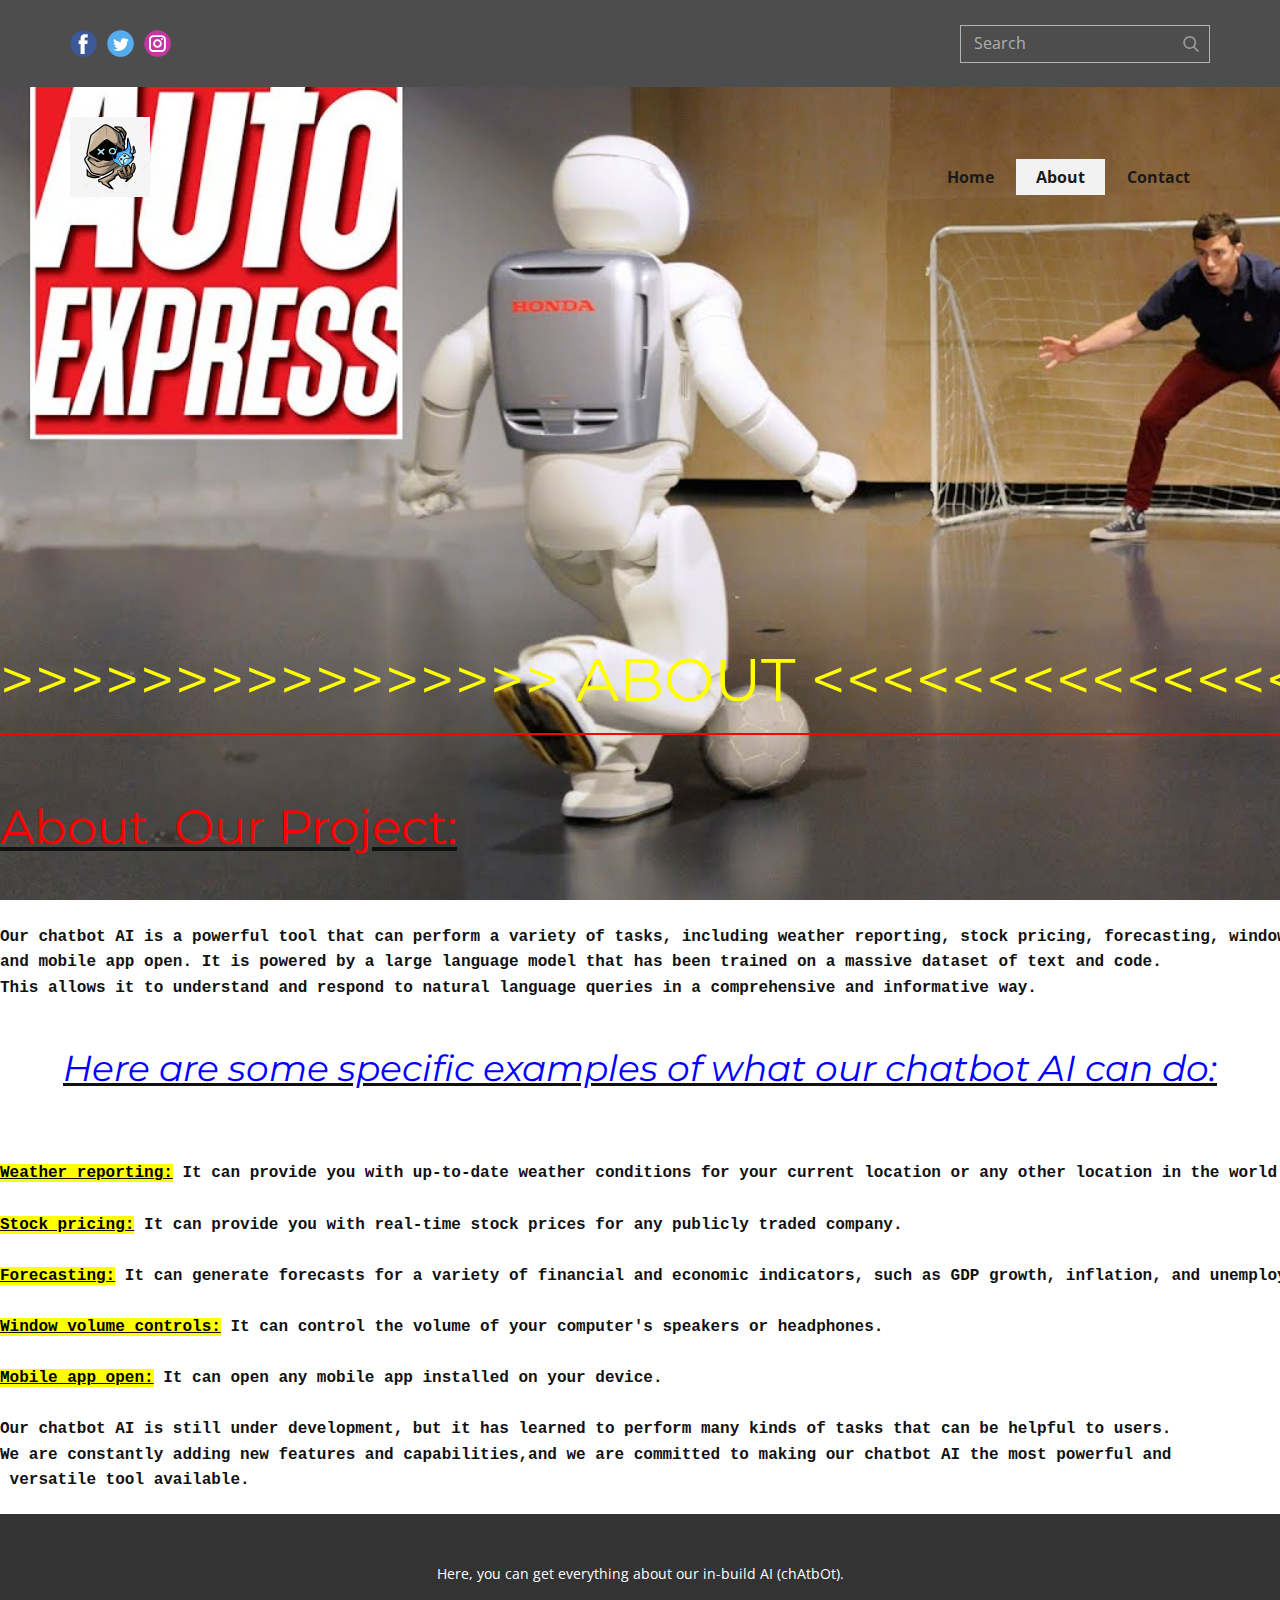
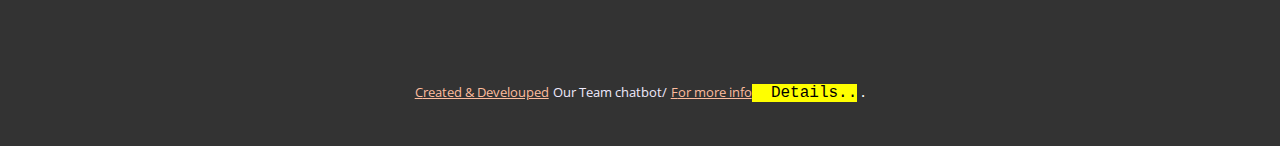
<file: About.html>
<!DOCTYPE html>
<html style="font-size: 16px;" lang="en"><head>
    <meta name="viewport" content="width=device-width, initial-scale=1.0">
    <meta charset="utf-8">
    <meta name="keywords" content="">
    <meta name="description" content="">
    <title>About</title>
    <link rel="stylesheet" href="nicepage.css" media="screen">
<link rel="stylesheet" href="About.css" media="screen">
    <script class="u-script" type="text/javascript" src="jquery.js" defer=""></script>
    <script class="u-script" type="text/javascript" src="nicepage.js" defer=""></script>
    <meta name="generator" content="Nicepage 5.15.1, nicepage.com">
    <link id="u-theme-google-font" rel="stylesheet" href="https://fonts.googleapis.com/css?family=Montserrat:100,100i,200,200i,300,300i,400,400i,500,500i,600,600i,700,700i,800,800i,900,900i|Open+Sans:300,300i,400,400i,500,500i,600,600i,700,700i,800,800i">
    
    
    
    <script type="application/ld+json">{
		"@context": "http://schema.org",
		"@type": "Organization",
		"name": "",
		"logo": "images/default-logo.png",
		"sameAs": [
				"https://facebook.com/name",
				"https://twitter.com/name",
				"https://www.instagram.com/name"
		]
}</script>
    <meta name="theme-color" content="#6c3aec">
    <meta name="twitter:site" content="@">
    <meta name="twitter:card" content="summary_large_image">
    <meta name="twitter:title" content="About">
    <meta name="twitter:description" content="">
    <meta property="og:title" content="About">
    <meta property="og:type" content="website">
  <meta data-intl-tel-input-cdn-path="intlTelInput/"></head>
  <body class="u-body u-xl-mode" data-lang="en"><header class="u-align-left u-clearfix u-header u-section-row-container" id="sec-aa56" data-animation-name="" data-animation-duration="0" data-animation-delay="0" data-animation-direction=""><div class="u-section-rows">
        <div class="u-grey-70 u-section-row u-section-row-1" id="sec-46aa">
          <div class="u-clearfix u-sheet u-sheet-1">
            <div class="u-social-icons u-spacing-10 u-social-icons-1">
              <a class="u-social-url" title="facebook" target="_blank" href="https://facebook.com/name"><span class="u-icon u-social-facebook u-social-icon u-icon-1"><svg class="u-svg-link" preserveAspectRatio="xMidYMin slice" viewBox="0 0 112 112" style=""><use xmlns:xlink="http://www.w3.org/1999/xlink" xlink:href="#svg-6927"></use></svg><svg class="u-svg-content" viewBox="0 0 112 112" x="0" y="0" id="svg-6927"><circle fill="currentColor" cx="56.1" cy="56.1" r="55"></circle><path fill="#FFFFFF" d="M73.5,31.6h-9.1c-1.4,0-3.6,0.8-3.6,3.9v8.5h12.6L72,58.3H60.8v40.8H43.9V58.3h-8V43.9h8v-9.2
      c0-6.7,3.1-17,17-17h12.5v13.9H73.5z"></path></svg></span>
              </a>
              <a class="u-social-url" title="twitter" target="_blank" href="https://twitter.com/name"><span class="u-icon u-social-icon u-social-twitter u-icon-2"><svg class="u-svg-link" preserveAspectRatio="xMidYMin slice" viewBox="0 0 112 112" style=""><use xmlns:xlink="http://www.w3.org/1999/xlink" xlink:href="#svg-8e30"></use></svg><svg class="u-svg-content" viewBox="0 0 112 112" x="0" y="0" id="svg-8e30"><circle fill="currentColor" class="st0" cx="56.1" cy="56.1" r="55"></circle><path fill="#FFFFFF" d="M83.8,47.3c0,0.6,0,1.2,0,1.7c0,17.7-13.5,38.2-38.2,38.2C38,87.2,31,85,25,81.2c1,0.1,2.1,0.2,3.2,0.2
      c6.3,0,12.1-2.1,16.7-5.7c-5.9-0.1-10.8-4-12.5-9.3c0.8,0.2,1.7,0.2,2.5,0.2c1.2,0,2.4-0.2,3.5-0.5c-6.1-1.2-10.8-6.7-10.8-13.1
      c0-0.1,0-0.1,0-0.2c1.8,1,3.9,1.6,6.1,1.7c-3.6-2.4-6-6.5-6-11.2c0-2.5,0.7-4.8,1.8-6.7c6.6,8.1,16.5,13.5,27.6,14
      c-0.2-1-0.3-2-0.3-3.1c0-7.4,6-13.4,13.4-13.4c3.9,0,7.3,1.6,9.8,4.2c3.1-0.6,5.9-1.7,8.5-3.3c-1,3.1-3.1,5.8-5.9,7.4
      c2.7-0.3,5.3-1,7.7-2.1C88.7,43,86.4,45.4,83.8,47.3z"></path></svg></span>
              </a>
              <a class="u-social-url" title="instagram" target="_blank" href="https://www.instagram.com/name"><span class="u-icon u-social-icon u-social-instagram u-icon-3"><svg class="u-svg-link" preserveAspectRatio="xMidYMin slice" viewBox="0 0 112 112" style=""><use xmlns:xlink="http://www.w3.org/1999/xlink" xlink:href="#svg-b4aa"></use></svg><svg class="u-svg-content" viewBox="0 0 112 112" x="0" y="0" id="svg-b4aa"><circle fill="currentColor" cx="56.1" cy="56.1" r="55"></circle><path fill="#FFFFFF" d="M55.9,38.2c-9.9,0-17.9,8-17.9,17.9C38,66,46,74,55.9,74c9.9,0,17.9-8,17.9-17.9C73.8,46.2,65.8,38.2,55.9,38.2
      z M55.9,66.4c-5.7,0-10.3-4.6-10.3-10.3c-0.1-5.7,4.6-10.3,10.3-10.3c5.7,0,10.3,4.6,10.3,10.3C66.2,61.8,61.6,66.4,55.9,66.4z"></path><path fill="#FFFFFF" d="M74.3,33.5c-2.3,0-4.2,1.9-4.2,4.2s1.9,4.2,4.2,4.2s4.2-1.9,4.2-4.2S76.6,33.5,74.3,33.5z"></path><path fill="#FFFFFF" d="M73.1,21.3H38.6c-9.7,0-17.5,7.9-17.5,17.5v34.5c0,9.7,7.9,17.6,17.5,17.6h34.5c9.7,0,17.5-7.9,17.5-17.5V38.8
      C90.6,29.1,82.7,21.3,73.1,21.3z M83,73.3c0,5.5-4.5,9.9-9.9,9.9H38.6c-5.5,0-9.9-4.5-9.9-9.9V38.8c0-5.5,4.5-9.9,9.9-9.9h34.5
      c5.5,0,9.9,4.5,9.9,9.9V73.3z"></path></svg></span>
              </a>
            </div>
            <form action="#" method="get" class="u-border-1 u-border-grey-30 u-expanded-width-xs u-search u-search-right u-search-1">
              <button class="u-search-button" type="submit">
                <span class="u-search-icon u-spacing-10 u-text-grey-40">
                  <svg class="u-svg-link" preserveAspectRatio="xMidYMin slice" viewBox="0 0 56.966 56.966" style=""><use xmlns:xlink="http://www.w3.org/1999/xlink" xlink:href="#svg-9dab"></use></svg>
                  <svg xmlns="http://www.w3.org/2000/svg" xmlns:xlink="http://www.w3.org/1999/xlink" version="1.1" id="svg-9dab" x="0px" y="0px" viewBox="0 0 56.966 56.966" style="enable-background:new 0 0 56.966 56.966;" xml:space="preserve" class="u-svg-content"><path d="M55.146,51.887L41.588,37.786c3.486-4.144,5.396-9.358,5.396-14.786c0-12.682-10.318-23-23-23s-23,10.318-23,23  s10.318,23,23,23c4.761,0,9.298-1.436,13.177-4.162l13.661,14.208c0.571,0.593,1.339,0.92,2.162,0.92  c0.779,0,1.518-0.297,2.079-0.837C56.255,54.982,56.293,53.08,55.146,51.887z M23.984,6c9.374,0,17,7.626,17,17s-7.626,17-17,17  s-17-7.626-17-17S14.61,6,23.984,6z"></path><g></g><g></g><g></g><g></g><g></g><g></g><g></g><g></g><g></g><g></g><g></g><g></g><g></g><g></g><g></g></svg>
                </span>
              </button>
              <input class="u-search-input" type="search" name="search" value="" placeholder="Search">
            </form>
          </div>
          
          
          
          
          
        </div>
        <div class="u-section-row" id="sec-37e8">
          <div class="u-clearfix u-sheet u-valign-middle u-sheet-2">
            <a href="https://github.com/BlockNotes-4515" class="u-image u-logo u-image-1" data-image-width="80" data-image-height="40">
              <img src="robo.jpg" class="u-logo-image u-logo-image-1" data-image-width="80">
            </a>
            <nav data-position="" class="u-menu u-menu-hamburger u-offcanvas u-menu-1">
              <div class="menu-collapse" style="font-size: 1rem; letter-spacing: 0px; font-weight: 700;">
                <a class="u-button-style u-custom-active-border-color u-custom-border u-custom-border-color u-custom-borders u-custom-hover-border-color u-custom-left-right-menu-spacing u-custom-padding-bottom u-custom-text-active-color u-custom-text-color u-custom-text-hover-color u-custom-top-bottom-menu-spacing u-nav-link" href="#" style="padding: 2px 0px; font-size: calc(1em + 4px);">
                  <svg class="u-svg-link" viewBox="0 0 24 24"><use xmlns:xlink="http://www.w3.org/1999/xlink" xlink:href="#menu-hamburger"></use></svg>
                  <svg class="u-svg-content" version="1.1" id="menu-hamburger" viewBox="0 0 16 16" x="0px" y="0px" xmlns:xlink="http://www.w3.org/1999/xlink" xmlns="http://www.w3.org/2000/svg"><g><rect y="1" width="16" height="2"></rect><rect y="7" width="16" height="2"></rect><rect y="13" width="16" height="2"></rect>
</g></svg>
                </a>
              </div>
              <div class="u-custom-menu u-nav-container">
                <ul class="u-nav u-spacing-2 u-unstyled u-nav-1"><li class="u-nav-item"><a class="u-active-grey-5 u-border-active-grey-30 u-border-hover-grey-30 u-border-no-bottom u-border-no-left u-border-no-top u-button-style u-hover-grey-10 u-nav-link u-text-active-grey-90 u-text-grey-90 u-text-hover-grey-90" href="index.html" style="padding: 10px 20px;">Home</a>
</li><li class="u-nav-item"><a class="u-active-grey-5 u-border-active-grey-30 u-border-hover-grey-30 u-border-no-bottom u-border-no-left u-border-no-top u-button-style u-hover-grey-10 u-nav-link u-text-active-grey-90 u-text-grey-90 u-text-hover-grey-90" href="About.html" style="padding: 10px 20px;">About</a>
</li><li class="u-nav-item"><a class="u-active-grey-5 u-border-active-grey-30 u-border-hover-grey-30 u-border-no-bottom u-border-no-left u-border-no-top u-button-style u-hover-grey-10 u-nav-link u-text-active-grey-90 u-text-grey-90 u-text-hover-grey-90" href="Contact.html" style="padding: 10px 20px;">Contact</a>
</li></ul>
              </div>
              <div class="u-custom-menu u-nav-container-collapse">
                <div class="u-black u-container-style u-inner-container-layout u-opacity u-opacity-95 u-sidenav">
                  <div class="u-inner-container-layout u-sidenav-overflow">
                    <div class="u-menu-close"></div>
                    <ul class="u-align-center u-nav u-popupmenu-items u-unstyled u-nav-2"><li class="u-nav-item"><a class="u-button-style u-nav-link" href="index.html">Home</a>
</li><li class="u-nav-item"><a class="u-button-style u-nav-link" href="About.html">About</a>
</li><li class="u-nav-item"><a class="u-button-style u-nav-link" href="Contact.html">Contact</a>
</li></ul>
                  </div>
                </div>
                <div class="u-black u-menu-overlay u-opacity u-opacity-70"></div>
              </div>
            </nav>
          </div>
          
        
          
          
          
        </div>
      </div></header>
    <section class="u-clearfix u-section-1" id="sec-bb8d">
      <div class="u-clearfix u-sheet u-sheet-1"></div>
    </section>

    <pre><center><b><h1><font color="yellow">>>>>>>>>>>>>>>>> About <<<<<<<<<<<<<<<<<<<<</font></h1></b></center></pre>
    <hr align="center" color="red" width="100%">
 <p><b><pre>

<u><font color="red"><h2>About  Our Project:</h2></font></u>

Our chatbot AI is a powerful tool that can perform a variety of tasks, including weather reporting, stock pricing, forecasting, window volume controls, 
and mobile app open. It is powered by a large language model that has been trained on a massive dataset of text and code. 
This allows it to understand and respond to natural language queries in a comprehensive and informative way.

<b><i><u><center><h3><font color="blue">Here are some specific examples of what our chatbot AI can do:</font></h3></center></u></i></b>

<u><mark>Weather reporting:</mark></u> It can provide you with up-to-date weather conditions for your current location or any other location in the world.

<u><mark>Stock pricing:</mark></u> It can provide you with real-time stock prices for any publicly traded company.

<u><mark>Forecasting:</mark></u> It can generate forecasts for a variety of financial and economic indicators, such as GDP growth, inflation, and unemployment.

<u><mark>Window volume controls:</mark></u> It can control the volume of your computer's speakers or headphones.

<u><mark>Mobile app open:</mark></u> It can open any mobile app installed on your device.

Our chatbot AI is still under development, but it has learned to perform many kinds of tasks that can be helpful to users. 
We are constantly adding new features and capabilities,and we are committed to making our chatbot AI the most powerful and
 versatile tool available.
</pre></b></p>



    
    
    
    <footer class="u-align-center u-clearfix u-footer u-grey-80 u-footer" id="sec-bc7d"><div class="u-clearfix u-sheet u-sheet-1">
        <p class="u-small-text u-text u-text-variant u-text-1">Here, you can get everything about our in-build AI (chAtbOt).</p>
      </div></footer>
    <section class="u-backlink u-clearfix u-grey-80">
      <a class="u-link" href="https://github.com/BlockNotes-4515" target="_blank">
        <span>Created & Develouped</span>
      </a>
      <p class="u-text">
        <span>Our Team chatbot/</span>
      </p>
      <a class="u-link" href="" target="_blank">
        <span>for more info<a href="https://github.com/BlockNotes-4515"><pre><mark>  Details..</mark></pre></a></span>
      </a>. 
    </section>
  
</body></html>
</file>
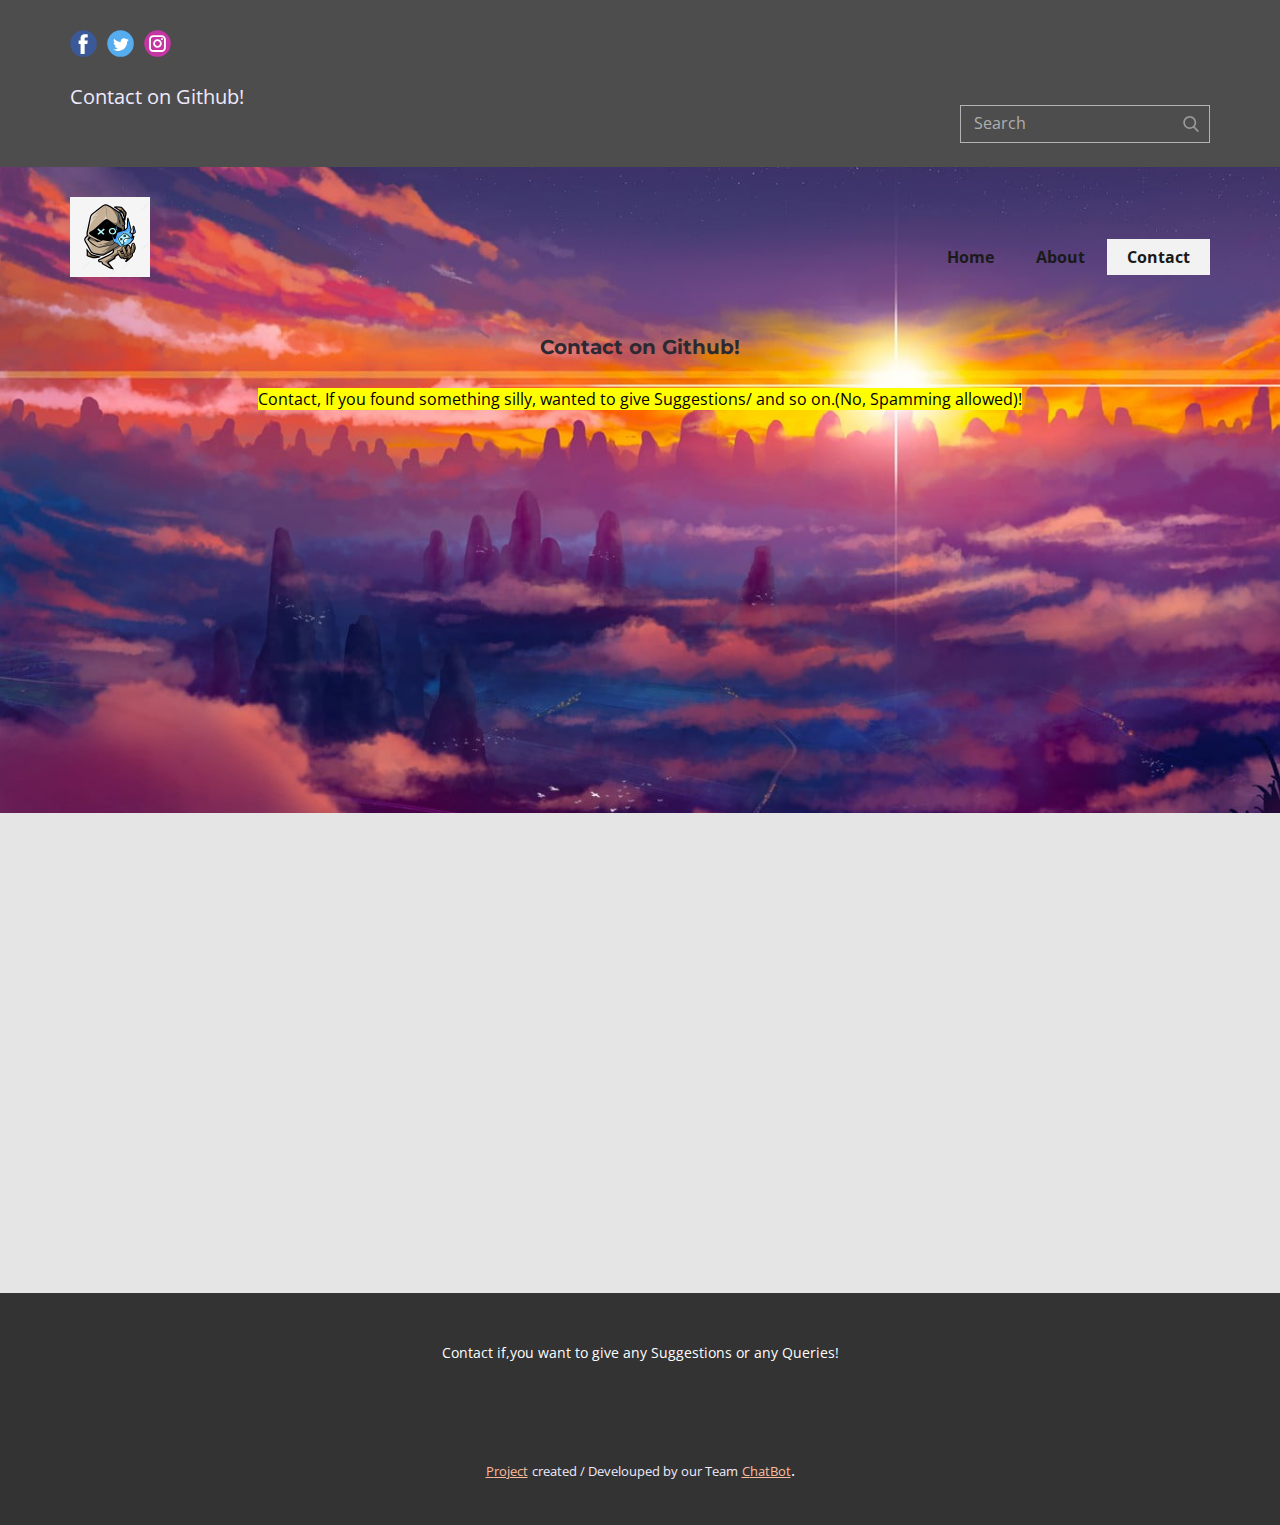
<file: Contact.html>
<!DOCTYPE html>
<html style="font-size: 16px;" lang="en"><head>
    <meta name="viewport" content="width=device-width, initial-scale=1.0">
    <meta charset="utf-8">
    <meta name="keywords" content="">
    <meta name="description" content="">
    <title>Contact</title>
    <link rel="stylesheet" href="nicepage.css" media="screen">
<link rel="stylesheet" href="Contact.css" media="screen">
    <script class="u-script" type="text/javascript" src="jquery.js" defer=""></script>
    <script class="u-script" type="text/javascript" src="nicepage.js" defer=""></script>
    <meta name="generator" content="Nicepage 5.15.1, nicepage.com">
    <link id="u-theme-google-font" rel="stylesheet" href="https://fonts.googleapis.com/css?family=Montserrat:100,100i,200,200i,300,300i,400,400i,500,500i,600,600i,700,700i,800,800i,900,900i|Open+Sans:300,300i,400,400i,500,500i,600,600i,700,700i,800,800i">
    
    
    
    <script type="application/ld+json">{
		"@context": "http://schema.org",
		"@type": "Organization",
		"name": "",
		"logo": "images/default-logo.png",
		"sameAs": [
				"https://facebook.com/name",
				"https://twitter.com/name",
				"https://www.instagram.com/name"
		]
}</script>
    <meta name="theme-color" content="#6c3aec">
    <meta name="twitter:site" content="@">
    <meta name="twitter:card" content="summary_large_image">
    <meta name="twitter:title" content="Contact">
    <meta name="twitter:description" content="">
    <meta property="og:title" content="Contact">
    <meta property="og:type" content="website">
  <meta data-intl-tel-input-cdn-path="intlTelInput/"></head>
  <body class="u-body u-xl-mode" data-lang="en"><header class="u-align-left u-clearfix u-header u-section-row-container" id="sec-aa56" data-animation-name="" data-animation-duration="0" data-animation-delay="0" data-animation-direction=""><div class="u-section-rows">
        <div class="u-grey-70 u-section-row u-section-row-1" id="sec-46aa">
          <div class="u-clearfix u-sheet u-sheet-1">
            <div class="u-social-icons u-spacing-10 u-social-icons-1">
              <a class="u-social-url" title="facebook" target="_blank" href="https://facebook.com/name"><span class="u-icon u-social-facebook u-social-icon u-icon-1"><svg class="u-svg-link" preserveAspectRatio="xMidYMin slice" viewBox="0 0 112 112" style=""><use xmlns:xlink="http://www.w3.org/1999/xlink" xlink:href="#svg-6927"></use></svg><svg class="u-svg-content" viewBox="0 0 112 112" x="0" y="0" id="svg-6927"><circle fill="currentColor" cx="56.1" cy="56.1" r="55"></circle><path fill="#FFFFFF" d="M73.5,31.6h-9.1c-1.4,0-3.6,0.8-3.6,3.9v8.5h12.6L72,58.3H60.8v40.8H43.9V58.3h-8V43.9h8v-9.2
      c0-6.7,3.1-17,17-17h12.5v13.9H73.5z"></path></svg></span>
              </a>
              <a class="u-social-url" title="twitter" target="_blank" href="https://twitter.com/name"><span class="u-icon u-social-icon u-social-twitter u-icon-2"><svg class="u-svg-link" preserveAspectRatio="xMidYMin slice" viewBox="0 0 112 112" style=""><use xmlns:xlink="http://www.w3.org/1999/xlink" xlink:href="#svg-8e30"></use></svg><svg class="u-svg-content" viewBox="0 0 112 112" x="0" y="0" id="svg-8e30"><circle fill="currentColor" class="st0" cx="56.1" cy="56.1" r="55"></circle><path fill="#FFFFFF" d="M83.8,47.3c0,0.6,0,1.2,0,1.7c0,17.7-13.5,38.2-38.2,38.2C38,87.2,31,85,25,81.2c1,0.1,2.1,0.2,3.2,0.2
      c6.3,0,12.1-2.1,16.7-5.7c-5.9-0.1-10.8-4-12.5-9.3c0.8,0.2,1.7,0.2,2.5,0.2c1.2,0,2.4-0.2,3.5-0.5c-6.1-1.2-10.8-6.7-10.8-13.1
      c0-0.1,0-0.1,0-0.2c1.8,1,3.9,1.6,6.1,1.7c-3.6-2.4-6-6.5-6-11.2c0-2.5,0.7-4.8,1.8-6.7c6.6,8.1,16.5,13.5,27.6,14
      c-0.2-1-0.3-2-0.3-3.1c0-7.4,6-13.4,13.4-13.4c3.9,0,7.3,1.6,9.8,4.2c3.1-0.6,5.9-1.7,8.5-3.3c-1,3.1-3.1,5.8-5.9,7.4
      c2.7-0.3,5.3-1,7.7-2.1C88.7,43,86.4,45.4,83.8,47.3z"></path></svg></span>
              </a>
              <a class="u-social-url" title="instagram" target="_blank" href="https://www.instagram.com/name"><span class="u-icon u-social-icon u-social-instagram u-icon-3"><svg class="u-svg-link" preserveAspectRatio="xMidYMin slice" viewBox="0 0 112 112" style=""><use xmlns:xlink="http://www.w3.org/1999/xlink" xlink:href="#svg-b4aa"></use></svg><svg class="u-svg-content" viewBox="0 0 112 112" x="0" y="0" id="svg-b4aa"><circle fill="currentColor" cx="56.1" cy="56.1" r="55"></circle><path fill="#FFFFFF" d="M55.9,38.2c-9.9,0-17.9,8-17.9,17.9C38,66,46,74,55.9,74c9.9,0,17.9-8,17.9-17.9C73.8,46.2,65.8,38.2,55.9,38.2
      z M55.9,66.4c-5.7,0-10.3-4.6-10.3-10.3c-0.1-5.7,4.6-10.3,10.3-10.3c5.7,0,10.3,4.6,10.3,10.3C66.2,61.8,61.6,66.4,55.9,66.4z"></path><path fill="#FFFFFF" d="M74.3,33.5c-2.3,0-4.2,1.9-4.2,4.2s1.9,4.2,4.2,4.2s4.2-1.9,4.2-4.2S76.6,33.5,74.3,33.5z"></path><path fill="#FFFFFF" d="M73.1,21.3H38.6c-9.7,0-17.5,7.9-17.5,17.5v34.5c0,9.7,7.9,17.6,17.5,17.6h34.5c9.7,0,17.5-7.9,17.5-17.5V38.8
      C90.6,29.1,82.7,21.3,73.1,21.3z M83,73.3c0,5.5-4.5,9.9-9.9,9.9H38.6c-5.5,0-9.9-4.5-9.9-9.9V38.8c0-5.5,4.5-9.9,9.9-9.9h34.5
      c5.5,0,9.9,4.5,9.9,9.9V73.3z"></path></svg></span>
              </a>
            </div>
		  <p class="loop-text">Contact on Github!</p>
            <form action="#" method="get" class="u-border-1 u-border-grey-30 u-expanded-width-xs u-search u-search-right u-search-1">
              <button class="u-search-button" type="submit">
                <span class="u-search-icon u-spacing-10 u-text-grey-40">
                  <svg class="u-svg-link" preserveAspectRatio="xMidYMin slice" viewBox="0 0 56.966 56.966" style=""><use xmlns:xlink="http://www.w3.org/1999/xlink" xlink:href="#svg-9dab"></use></svg>
                  <svg xmlns="http://www.w3.org/2000/svg" xmlns:xlink="http://www.w3.org/1999/xlink" version="1.1" id="svg-9dab" x="0px" y="0px" viewBox="0 0 56.966 56.966" style="enable-background:new 0 0 56.966 56.966;" xml:space="preserve" class="u-svg-content"><path d="M55.146,51.887L41.588,37.786c3.486-4.144,5.396-9.358,5.396-14.786c0-12.682-10.318-23-23-23s-23,10.318-23,23  s10.318,23,23,23c4.761,0,9.298-1.436,13.177-4.162l13.661,14.208c0.571,0.593,1.339,0.92,2.162,0.92  c0.779,0,1.518-0.297,2.079-0.837C56.255,54.982,56.293,53.08,55.146,51.887z M23.984,6c9.374,0,17,7.626,17,17s-7.626,17-17,17  s-17-7.626-17-17S14.61,6,23.984,6z"></path><g></g><g></g><g></g><g></g><g></g><g></g><g></g><g></g><g></g><g></g><g></g><g></g><g></g><g></g><g></g></svg>
                </span>
              </button>
              <input class="u-search-input" type="search" name="search" value="" placeholder="Search">
            </form>
          </div>
          
          
          
          
          
        </div>
        <div class="u-section-row" id="sec-37e8">
          <div class="u-clearfix u-sheet u-valign-middle u-sheet-2">
            <a href="https://github.com/BlockNotes-4515" class="u-image u-logo u-image-1" data-image-width="80" data-image-height="40">
              <img src="robo.jpg" class="u-logo-image u-logo-image-1" data-image-width="80">
            </a>
            <nav data-position="" class="u-menu u-menu-hamburger u-offcanvas u-menu-1">
              <div class="menu-collapse" style="font-size: 1rem; letter-spacing: 0px; font-weight: 700;">
                <a class="u-button-style u-custom-active-border-color u-custom-border u-custom-border-color u-custom-borders u-custom-hover-border-color u-custom-left-right-menu-spacing u-custom-padding-bottom u-custom-text-active-color u-custom-text-color u-custom-text-hover-color u-custom-top-bottom-menu-spacing u-nav-link" href="#" style="padding: 2px 0px; font-size: calc(1em + 4px);">
                  <svg class="u-svg-link" viewBox="0 0 24 24"><use xmlns:xlink="http://www.w3.org/1999/xlink" xlink:href="#menu-hamburger"></use></svg>
                  <svg class="u-svg-content" version="1.1" id="menu-hamburger" viewBox="0 0 16 16" x="0px" y="0px" xmlns:xlink="http://www.w3.org/1999/xlink" xmlns="http://www.w3.org/2000/svg"><g><rect y="1" width="16" height="2"></rect><rect y="7" width="16" height="2"></rect><rect y="13" width="16" height="2"></rect>
</g></svg>
                </a>
              </div>
              <div class="u-custom-menu u-nav-container">
                <ul class="u-nav u-spacing-2 u-unstyled u-nav-1"><li class="u-nav-item"><a class="u-active-grey-5 u-border-active-grey-30 u-border-hover-grey-30 u-border-no-bottom u-border-no-left u-border-no-top u-button-style u-hover-grey-10 u-nav-link u-text-active-grey-90 u-text-grey-90 u-text-hover-grey-90" href="index.html" style="padding: 10px 20px;">Home</a>
</li><li class="u-nav-item"><a class="u-active-grey-5 u-border-active-grey-30 u-border-hover-grey-30 u-border-no-bottom u-border-no-left u-border-no-top u-button-style u-hover-grey-10 u-nav-link u-text-active-grey-90 u-text-grey-90 u-text-hover-grey-90" href="About.html" style="padding: 10px 20px;">About</a>
</li><li class="u-nav-item"><a class="u-active-grey-5 u-border-active-grey-30 u-border-hover-grey-30 u-border-no-bottom u-border-no-left u-border-no-top u-button-style u-hover-grey-10 u-nav-link u-text-active-grey-90 u-text-grey-90 u-text-hover-grey-90" href="Contact.html" style="padding: 10px 20px;">Contact</a>
</li></ul>
              </div>
              <div class="u-custom-menu u-nav-container-collapse">
                <div class="u-black u-container-style u-inner-container-layout u-opacity u-opacity-95 u-sidenav">
                  <div class="u-inner-container-layout u-sidenav-overflow">
                    <div class="u-menu-close"></div>
                    <ul class="u-align-center u-nav u-popupmenu-items u-unstyled u-nav-2"><li class="u-nav-item"><a class="u-button-style u-nav-link" href="index.html">Home</a>
</li><li class="u-nav-item"><a class="u-button-style u-nav-link" href="About.html">About</a>
</li><li class="u-nav-item"><a class="u-button-style u-nav-link" href="Contact.html">Contact</a>
</li></ul>
                  </div>
                </div>
                <div class="u-black u-menu-overlay u-opacity u-opacity-70"></div>
              </div>
            </nav>
          </div>
        </div>
      </div></header>
	  <center><h1><font color="black" size="10xp"><p class="loop-text"><b>Contact on Github! </b></p></font></h1></center>
      <center><mark>Contact, If you found something silly, wanted to give Suggestions/ and so on.(No, Spamming allowed)!</mark></center>
    <section class="u-clearfix u-section-1" id="sec-f847">
      <div class="u-clearfix u-sheet u-sheet-1"></div>
    </section>


    <section class="u-clearfix u-grey-10 u-section-4" id="carousel_1c56">
      <div class="u-expanded-width u-palette-2-base u-shape u-shape-rectangle u-shape-1" data-animation-name="flipIn" data-animation-duration="1500" data-animation-direction="X" data-animation-delay="0"></div>
      <div class="data-layout-selected u-clearfix u-gutter-26 u-layout-wrap u-layout-wrap-1">
        <div class="u-layout">
          <div class="u-layout-row">
            <div class="u-align-center u-container-style u-layout-cell u-radius-50 u-shape-round u-size-30 u-white u-layout-cell-1" data-animation-name="customAnimationIn" data-animation-duration="1500" data-animation-delay="500">
              <div class="u-container-layout u-valign-middle-lg u-valign-middle-md u-valign-middle-xl u-container-layout-1">
                <div class="u-list u-list-1">
                  <div class="u-repeater u-repeater-1">
                    <div class="u-container-style u-list-item u-repeater-item u-white u-list-item-1">
                      <div class="u-container-layout u-similar-container u-valign-middle-xl u-container-layout-2"><span class="u-icon u-icon-circle u-text-palette-2-base u-icon-1"><svg class="u-svg-link" preserveAspectRatio="xMidYMin slice" viewBox="0 0 405.333 405.333" style=""><use xmlns:xlink="http://www.w3.org/1999/xlink" xlink:href="#svg-9ccf"></use></svg><svg class="u-svg-content" viewBox="0 0 405.333 405.333" x="0px" y="0px" id="svg-9ccf" style="enable-background:new 0 0 405.333 405.333;"><g><g><path d="M373.333,266.88c-25.003,0-49.493-3.904-72.725-11.584c-11.328-3.904-24.171-0.896-31.637,6.699l-46.016,34.752    c-52.779-28.16-86.571-61.931-114.389-114.368l33.813-44.928c8.512-8.533,11.563-20.971,7.915-32.64    C142.592,81.472,138.667,56.96,138.667,32c0-17.643-14.357-32-32-32H32C14.357,0,0,14.357,0,32    c0,205.845,167.488,373.333,373.333,373.333c17.643,0,32-14.357,32-32V298.88C405.333,281.237,390.976,266.88,373.333,266.88z     M384,373.333c0,5.888-4.8,10.667-10.667,10.667c-194.091,0-352-157.909-352-352c0-5.888,4.8-10.667,10.667-10.667h74.667    c5.867,0,10.667,4.779,10.667,10.667c0,27.243,4.267,53.995,12.629,79.36c1.237,3.989,0.235,8.107-3.669,12.16l-38.827,51.413    c-2.453,3.264-2.837,7.637-0.981,11.264c31.637,62.144,70.059,100.587,132.651,132.651c3.605,1.877,8.021,1.493,11.285-0.981    l52.523-39.808c2.859-2.816,7.061-3.797,10.859-2.539c25.515,8.427,52.267,12.693,79.531,12.693    c5.867,0,10.667,4.779,10.667,10.667V373.333z"></path>
</g>
</g></svg></span>
                        <h5 class="u-text u-text-1">Contact! <mark>Any Enquiry?</mark></h5>
                        <p class="u-text u-text-grey-60 u-text-2"><pre>------> <b> +91-8529994515</b></pre></p>
                      </div>
                    </div>
                    <div class="u-container-style u-list-item u-repeater-item u-white u-list-item-2">
                      <div class="u-container-layout u-similar-container u-valign-middle-xl u-container-layout-3"><span class="u-icon u-icon-circle u-text-palette-2-base u-icon-2"><svg class="u-svg-link" preserveAspectRatio="xMidYMin slice" viewBox="0 0 512 512" style=""><use xmlns:xlink="http://www.w3.org/1999/xlink" xlink:href="#svg-ff8a"></use></svg><svg class="u-svg-content" viewBox="0 0 512 512" x="0px" y="0px" id="svg-ff8a" style="enable-background:new 0 0 512 512;"><g><g><path d="M256,0C156.748,0,76,80.748,76,180c0,33.534,9.289,66.26,26.869,94.652l142.885,230.257    c2.737,4.411,7.559,7.091,12.745,7.091c0.04,0,0.079,0,0.119,0c5.231-0.041,10.063-2.804,12.75-7.292L410.611,272.22    C427.221,244.428,436,212.539,436,180C436,80.748,355.252,0,256,0z M384.866,256.818L258.272,468.186l-129.905-209.34    C113.734,235.214,105.8,207.95,105.8,180c0-82.71,67.49-150.2,150.2-150.2S406.1,97.29,406.1,180    C406.1,207.121,398.689,233.688,384.866,256.818z"></path>
</g>
</g><g><g><path d="M256,90c-49.626,0-90,40.374-90,90c0,49.309,39.717,90,90,90c50.903,0,90-41.233,90-90C346,130.374,305.626,90,256,90z     M256,240.2c-33.257,0-60.2-27.033-60.2-60.2c0-33.084,27.116-60.2,60.2-60.2s60.1,27.116,60.1,60.2    C316.1,212.683,289.784,240.2,256,240.2z"></path>
</g>
</g></svg></span>
                        <h5 class="u-text u-text-3">IITM Janakpuri</mark></h5>
                        <p class="u-text u-text-grey-60 u-text-4">Describing The fetures of an Chat Bot AI.</p>
                      </div>
                    </div>
                    <div class="u-container-style u-list-item u-repeater-item u-white u-list-item-3">
                      <div class="u-container-layout u-similar-container u-valign-middle-xl u-container-layout-4"><span class="u-icon u-icon-circle u-text-palette-2-base u-icon-3"><svg class="u-svg-link" preserveAspectRatio="xMidYMin slice" viewBox="0 0 512.00042 512" style=""><use xmlns:xlink="http://www.w3.org/1999/xlink" xlink:href="#svg-279b"></use></svg><svg class="u-svg-content" viewBox="0 0 512.00042 512" id="svg-279b"><path d="m172.578125 310.394531v2.308594h67.191406c6.414063 0 12.054688 7.953125 12.054688 17.183594 0 9.234375-5.640625 17.695312-12.054688 17.695312h-91.300781c-7.183594 0-17.441406-4.871093-17.441406-12.308593v-24.878907c0-40.265625 80.789062-63.347656 80.789062-95.917969 0-8.207031-5.128906-18.210937-19.492187-18.210937-10.257813 0-19.234375 5.128906-19.234375 19.238281 0 7.4375-7.953125 14.617188-21.03125 14.617188-10.257813 0-17.953125-4.617188-17.953125-20.773438 0-31.289062 28.726562-49.242187 57.960937-49.242187 29.753906 0 59.757813 18.722656 59.757813 53.089843 0 55.652344-79.246094 73.863282-79.246094 97.199219zm216.199219-20.773437c0-9.230469-4.101563-18.464844-12.308594-18.464844h-11.027344v-17.953125c0-8.460937-10.003906-12.054687-20.007812-12.054687-10 0-20.003906 3.59375-20.003906 12.054687v17.953125h-22.054688l45.394531-91.046875c.769531-1.792969 1.28125-3.332031 1.28125-4.871094 0-9.234375-13.078125-15.132812-20.003906-15.132812-6.414063 0-12.824219 2.820312-16.671875 10.257812l-59.242188 116.183594c-1.539062 2.820313-2.054687 5.640625-2.054687 7.691406 0 8.976563 5.898437 13.851563 13.335937 13.851563h60.015626v27.183594c0 8.207031 10.003906 12.3125 20.003906 12.3125 10.003906 0 20.007812-4.105469 20.007812-12.3125v-27.183594h11.027344c6.15625 0 12.308594-9.234375 12.308594-18.46875zm-48.105469 167.53125c-17.921875 7.503906-36.804687 12.554687-56.128906 15.003906-10.957031 1.390625-18.710938 11.402344-17.320313 22.359375 1.386719 10.925781 11.367188 18.714844 22.355469 17.324219 22.90625-2.90625 45.292969-8.894532 66.546875-17.792969 10.1875-4.269531 14.988281-15.984375 10.71875-26.171875-4.265625-10.1875-15.980469-14.992188-26.171875-10.722656zm116.710937-72.226563c-8.769531-6.710937-21.324218-5.039062-28.039062 3.730469-11.757812 15.367188-25.519531 29.113281-40.898438 40.855469-8.78125 6.699219-10.464843 19.25-3.765624 28.03125 6.714843 8.792969 19.269531 10.453125 28.035156 3.761719 18.199218-13.894532 34.484375-30.15625 48.398437-48.339844 6.710938-8.773438 5.039063-21.324219-3.730469-28.039063zm37.125-117.773437c-10.949218-1.386719-20.964843 6.371094-22.351562 17.328125-2.445312 19.320312-7.484375 38.199219-14.980469 56.121093-4.261719 10.1875.542969 21.90625 10.730469 26.167969 10.148438 4.246094 21.890625-.496093 26.171875-10.730469 8.886719-21.253906 14.863281-43.636718 17.761719-66.535156 1.386718-10.957031-6.371094-20.964844-17.332032-22.351562zm-265.167968 205.003906c-107.941406-13.691406-189.339844-106.214844-189.339844-215.210938 0-119.894531 97.023438-216.945312 216.941406-216.945312 108.996094 0 201.511719 81.398438 215.207032 189.34375 1.390624 10.957031 11.414062 18.714844 22.355468 17.324219 10.957032-1.390625 18.714844-11.398438 17.324219-22.359375-16.101563-126.933594-124.492187-224.308594-254.886719-224.308594-142.003906 0-256.941406 114.921875-256.941406 256.945312 0 130.527344 97.496094 238.804688 224.304688 254.894532 10.929687 1.382812 20.964843-6.335938 22.359374-17.324219 1.390626-10.957031-6.367187-20.96875-17.324218-22.359375zm0 0"></path></svg></span>
                        <h5 class="u-text u-text-5">Available</h5>
                        <p class="u-text u-text-grey-60 u-text-6">Github<a href=https://github.com/BlockNotes-4515>Open AI</a></p>
                      </div>
                    </div>
                  </div>
                </div>
              </div>
            </div>
            <div class="u-align-center u-container-style u-layout-cell u-radius-50 u-shape-round u-size-30 u-white u-layout-cell-2" data-animation-name="customAnimationIn" data-animation-duration="1500" data-animation-delay="500">
              <div class="u-container-layout u-valign-middle u-container-layout-5">
                <div class="u-align-left u-form u-form-1">
                  <form action="https://forms.nicepagesrv.com/v2/form/process" class="u-clearfix u-form-spacing-28 u-form-vertical u-inner-form" style="padding: 10px" source="email" name="form">
                    <h2 class="u-align-center u-form-group u-form-text u-text u-text-7"> Contact Us</h2>
                    <div class="u-form-group u-form-name">
                      <label for="name-5a14" class="u-form-control-hidden u-label">Name</label>
                      <input type="text" placeholder="Enter your Name" id="name-5a14" name="name" class="u-border-2 u-border-black u-border-no-left u-border-no-right u-border-no-top u-input u-input-rectangle" required="" wfd-id="id939">
                    </div>
                    <div class="u-form-email u-form-group">
                      <label for="email-5a14" class="u-form-control-hidden u-label">Email</label>
                      <input type="email" placeholder="Enter a valid email address" id="email-5a14" name="email" class="u-border-2 u-border-black u-border-no-left u-border-no-right u-border-no-top u-input u-input-rectangle" required="" wfd-id="id940">
                    </div>
                    <div class="u-form-group u-form-message">
                      <label for="message-5a14" class="u-form-control-hidden u-label">Message</label>
                      <textarea placeholder="" rows="4" cols="50" id="message-5a14" name="message" class="u-border-2 u-border-black u-border-no-left u-border-no-right u-border-no-top u-input u-input-rectangle" required=""></textarea>
                    </div>
                    <div class="u-align-left u-form-group u-form-submit">
                      <a href="#" class="u-active-palette-2-light-1 u-border-none u-btn u-btn-round u-btn-submit u-button-style u-hover-palette-2-light-1 u-palette-2-base u-radius-50 u-btn-1">Submit</a>
                      <input type="submit" value="submit" class="u-form-control-hidden" wfd-id="id941">
                    </div>
                    <div class="u-form-send-message u-form-send-success"> Thank you! Your message has been sent. </div>
                    <div class="u-form-send-error u-form-send-message"> Unable to send your message. Please fix errors then try again. </div>
                    <input type="hidden" value="" name="recaptchaResponse" wfd-id="id942">
                    <input type="hidden" name="formServices" value="344e9cca-6ede-1463-8ba1-21ba00bbe268">
                  </form>
                </div>
              </div>
            </div>
          </div>
        </div>
      </div>
    </section>
    
    
    
    






    
    <footer class="u-align-center u-clearfix u-footer u-grey-80 u-footer" id="sec-bc7d"><div class="u-clearfix u-sheet u-sheet-1">
        <p class="u-small-text u-text u-text-variant u-text-1">Contact if,you want to give any Suggestions or any Queries!</p>
      </div></footer>
    <section class="u-backlink u-clearfix u-grey-80">
      <a class="u-link" href="https://github.com/BlockNotes-4515" target="_blank">
        <span>Project </span>
      </a>
      <p class="u-text">
        <span>created / Develouped by our Team</span>
      </p>
      <a class="u-link" href="" target="_blank">
        <span>ChatBot</span>
      </a>. 
    </section>
  
</body></html>
</file>
